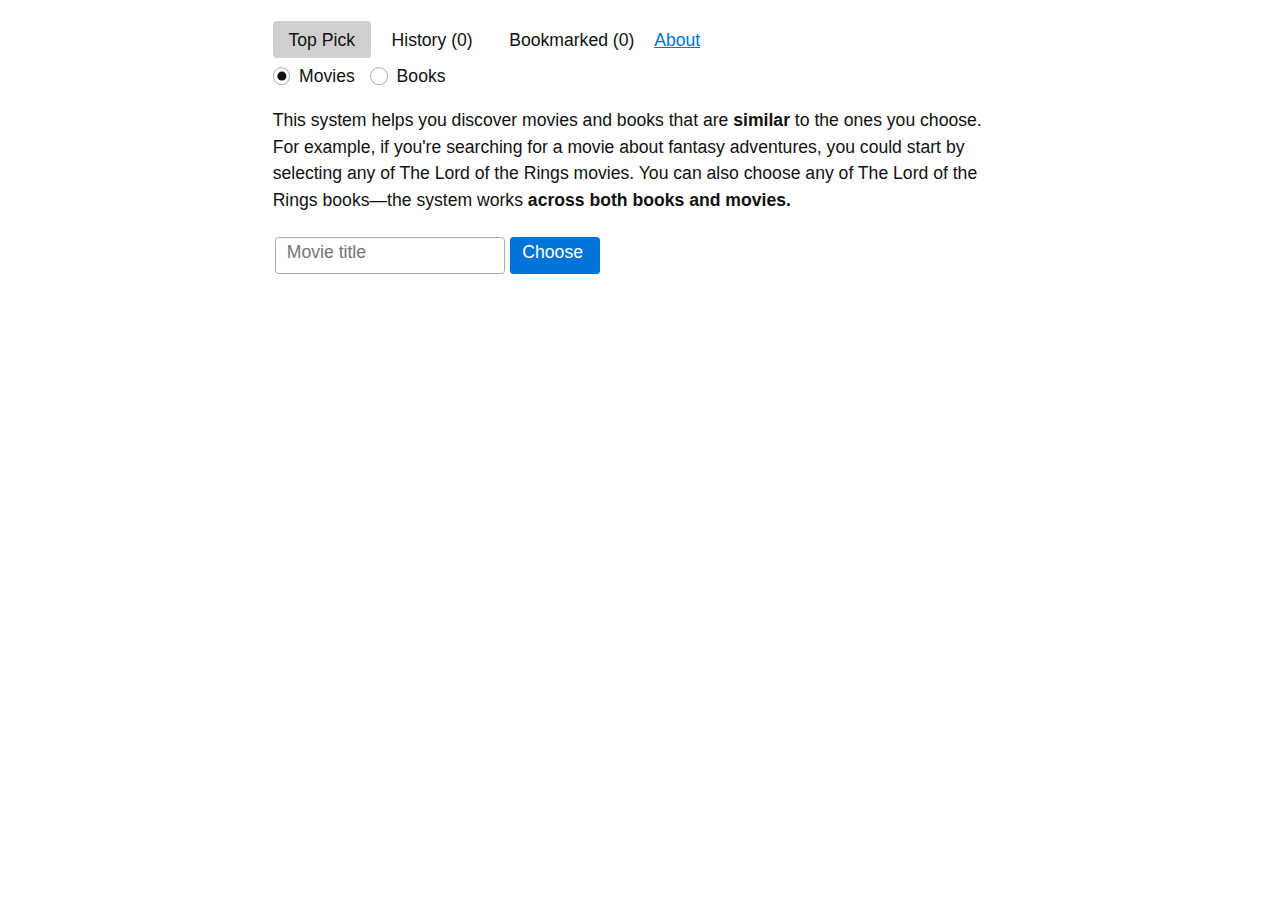
<file: client/index.html>
<!DOCTYPE html>
<html lang="en">
<head>
    <script src="jquery-3.7.1.min.js"></script>
    <script src="jquery-ui-1.14.0/jquery-ui.js"></script>

    <script type="text/javascript" src="movie_titles.js"></script>
    <script type="text/javascript" src="book_titles.js"></script>
    <script type="text/javascript" src="server_address.js"></script>

    <script type="text/javascript" src="Util.js"></script>
    <script type="text/javascript" src="Item.js"></script>

    <link rel="stylesheet" href="jquery-ui-1.14.0/jquery-ui.css" />

    <link href="picnic/picnic.css" rel="stylesheet">
    <link rel="stylesheet" href="pure/pure.css">
    <link rel="stylesheet" href="pure/layout.css">
    <link rel="stylesheet" href="styles.css">

    <meta charset="UTF-8">
    <title>BookCine</title>
<script>

// states
const INIT_STATE = "init";
const RECOMMENDATION_STATE = "recommendation";
const HISTORY_STATE = "history";
const SAVED_STATE = "saved";
const LOADING_STATE = "loading";

// constants
const BOOK_DOMAIN = "books";
const MOVIE_DOMAIN = "movies";
const POSITIVE_WEIGHT = 1;
const NEGATIVE_WEIGHT = -0.7;
const MAX_DESCRIPTION_LENGTH = 200;
const MIN_AUTOCOMPLETE_LEN = 4;

// variables
var currentState = INIT_STATE;
var domain = MOVIE_DOMAIN;
var item = null;
var profileTopics = null;
var ratings = {"movies":[], "books":[]};
var savedItems = {"movies":[], "books":[]};
var userVectorChanged = false;

function areRatingsEmpty() {
    return ratings["movies"].length === 0 && ratings["books"].length === 0;
}

function updateDomain(val) {
    domain = val;
    updateSearchField();
    if (item != null) {
        if (areRatingsEmpty()) {
            updateState(INIT_STATE);
        } else {
            nextItem();
        }
    }
}

function updateSearchField(val) {
    if (domain == BOOK_DOMAIN) {
        $("#movieTitles").hide();
        $("#bookTitles").show();
        return;
    }
    $("#movieTitles").show();
    $("#bookTitles").hide();
}

$( function() {
    updateSearchField();

    var movieTitlesArray = Util.retrieveArray(MOVIE_TITLES)
    var bookTitlesArray = Util.retrieveArray(BOOK_TITLES)

    $("#movieTitles").autocomplete({
        minLength: MIN_AUTOCOMPLETE_LEN,
      source: movieTitlesArray
    });

    $("#bookTitles").autocomplete({
      minLength: MIN_AUTOCOMPLETE_LEN,
      source: bookTitlesArray
    });
} );

function pressedKey(event) {
    var key = event.which;
    if (key == 13) {
        chooseItem();
    }
}

function chooseItem() {
    let id = -1;
    if (domain == BOOK_DOMAIN) {
        let title = $("#bookTitles").val();
        id = Util.getItemIdByTitle(title, BOOK_TITLES);
        $("#bookTitles").val("");
    } else {
        let title = $("#movieTitles").val();
        id = Util.getItemIdByTitle(title, MOVIE_TITLES);
        $("#movieTitles").val("");
    }
    if (id === -1) {
        alert("Sorry, we do not have this movie or book.")
    } else {
        updateItemById(id, domain);
    }
}

function addRating(item, rating) {
    //removing item if it is already rated
    ratings[domain] = ratings[domain].filter(item1 => item1[0].id !== item.id);
    //adding rating
    ratings[domain].push([item, rating]);
}

function reset() {
    item = null;
    profileTopics = null;
    ratings = {"movies":[], "books":[]};
    //savedItems = {"movies":[], "books":[]};
    userVectorChanged = false;
    updateItemInfo();
    updateState(INIT_STATE);
}

function lessLikeThis() {
    //ratings[domain].push([item.id, NEGATIVE_WEIGHT]);
    addRating(item, NEGATIVE_WEIGHT)
    nextItem();
    updateListButtons();
}

function moreLikeThis() {
    //ratings[domain].push([item.id, POSITIVE_WEIGHT]);
    addRating(item, POSITIVE_WEIGHT)
    nextItem();
    updateListButtons();
}

function saveItem() {
    //removing item if it is already saved
    savedItems[domain] = savedItems[domain].filter(item1 => item1.id !== item.id);
    //adding item
    savedItems[domain].push(item);
    updateListButtons();
}

function updateTitle() {
    if (item === null) {
        $('#title').text("");
    } else {
        $('#title').text(item.title);
    }
}

function updateLinks() {
    $('#links').empty();
    if (item === null) {
        return;
    }
    if (domain === MOVIE_DOMAIN) {
        $('#links').append("<a href=\"" + item.imdbUrl + "\" class='link' target=\"_blank\">IMDb</a>, ");
        $('#links').append("<a href=\"" + item.tmdbUrl + "\" class='link' target=\"_blank\">TMDB</a>, ");
        $('#links').append("<a href=\"" + item.movielensUrl + "\" class='link' target=\"_blank\">MovieLens</a>");
    } else {
        $('#links').append("<a href=\"" + item.goodreadsUrl + "\" class='link' target=\"_blank\">Goodreads</a>");
    }
}

function updateItemTopics() {
    $('#item_topics').empty();
    if (item === null) {
        return;
    }
    if (domain === MOVIE_DOMAIN) {
        $('#item_topics').append("<b>Movie key topics: </b>");
    } else {
        $('#item_topics').append("<b>Book key topics: </b>");
    }
    $('#item_topics').append("<i>" + Util.arrayToString(item.topics) + "</i>");
}

function updateProfileTopics() {
    if (profileTopics == null) {
        $('#profile_topics').text("");
        $("#profile_topcs_description").hide();
    } else {
        $("#profile_topcs_description").show();
        $('#profile_topics').text(Util.arrayToString(profileTopics));
    }
}

function getMetaInfo(currentDomain, item) {
    if (item === null) {
        return "";
    }
    if (currentDomain == BOOK_DOMAIN) {
        return "by " + Util.arrayToString(item.authors);
    } else {
        return item.year + ", " + item.runtime + " minutes";
    }
}

function updateMetaInfo() {
    $("#meta_info").text(getMetaInfo(domain, item));
}

function getDescription(item) {
    if (item === null || item.description === null) {
        return "";
    }
    var text = item.description;
    if (text.length <= MAX_DESCRIPTION_LENGTH) {
        return text;
        return;
    }
    let truncated = text.slice(0, MAX_DESCRIPTION_LENGTH);
    let lastSpace = truncated.lastIndexOf(' ');
    if (lastSpace !== -1) {
        truncated = truncated.slice(0, lastSpace);
    }

    return truncated + '...';
}

function updateDescription() {
    $('#description').empty();
    let descriptionElement = $("<span>" + getDescription(item) + "</span>")
    if (item !== null && item.description !== null && item.description.length > MAX_DESCRIPTION_LENGTH) {
        let showMoreLink = $(" <a class='link'>Show more </a>");
        descriptionElement.append(showMoreLink);
        showMoreLink.click(function(){
            descriptionElement.empty();
            descriptionElement.text(item.description);
        });
    }
    $('#description').append(descriptionElement);
}

function updateCover() {
    $('#cover').empty();
    if (item !== null) {
        $('#cover').append("<img src=\""+item.cover+"\" width=\"150px\" />");
    }
}

function updateListButtons() {
    var activityCount = ratings["movies"].length;
    activityCount += ratings["books"].length;
    $('#historyButton').text("History (" + activityCount + ")");

    var savedCount = savedItems["movies"].length;
    savedCount += savedItems["books"].length;
    $('#savedButton').text("Bookmarked (" + savedCount + ")");
}

function updateItemInfo() {
    updateTitle();
    updateCover();
    updateDescription();
    updateMetaInfo()

    updateItemTopics();
    updateLinks();
    updateProfileTopics();
}

function getRatingsForAPI(){
    output = {"movies" : ratings["movies"].map(entry => [entry[0].id, entry[1]]),
        "books" : ratings["books"].map(entry => [entry[0].id, entry[1]])}
    return output;
}

function nextItem() {
    updateState(LOADING_STATE);
    let address = "";
    if (domain == MOVIE_DOMAIN) {
        address = SERVER_ADDRESS + "/movie_recs";
    }else{
        address = SERVER_ADDRESS + "/book_recs";
    }

    const dataToPass = JSON.stringify(getRatingsForAPI());

    const successFunction = function (resp) {
        data = jQuery.parseJSON(jQuery.parseJSON(resp))

        item = new Item(domain, data['item'], data['item_topics']);
        profileTopics = Util.retrieveArray(data['profile_topics']["tag"]);
        profileTopics.sort();

        updateItemInfo();
        if (currentState === LOADING_STATE){ // in case the user has already switched to another state, such as HISTORY_STATE
            updateState(RECOMMENDATION_STATE);
        }
    }

    Util.sendRequest(address, dataToPass, successFunction);
}

function setDomain(newDomain) {
    if (newDomain === MOVIE_DOMAIN) {
        $('#movies_radio').prop('checked',true);
    } else {
        $('#books_radio').prop('checked',true);
    }
    domain = newDomain;
    updateSearchField();
}

function updateItemById(id, currentDomain) {
    updateState(LOADING_STATE);
    let address = "";
    if (currentDomain == MOVIE_DOMAIN) {
        address = SERVER_ADDRESS + "/movie";
    }else{
        address = SERVER_ADDRESS + "/book";
    }

    const dataToPass = JSON.stringify(id);

    const successFunction = function (resp) {
        data = jQuery.parseJSON(jQuery.parseJSON(resp))

        item = new Item(domain, data['item'], data['item_topics']);

        updateItemInfo();
        if (currentState === LOADING_STATE){ // in case the user has already switched to another state, such as HISTORY_STATE
            updateState(RECOMMENDATION_STATE);
        }
    }

    Util.sendRequest(address, dataToPass, successFunction);
}

$(document).ready(function () {
    //nextItem();
    updateState(INIT_STATE);
    //updateState(LOADING_STATE);
});

function makeListItem(item, rating, type, itemDomain) {
    let itemToDisplay = $('<div class="item_list_container"></div>');
    itemToDisplay.append('<div width="80px"><img src="' + item.cover + '" width="80px"></div>');
    let metaInfo = $('<div class="item_list_info_container"></div>');
    let title = $('<div><span class="movie_title">'+ item.title +'</span><span class="meta_info"> ('+getMetaInfo(itemDomain, item)+')</span></div>');
    metaInfo.append(title);
    metaInfo.append('<span><b>Movie key topics:</b> <i><span>' + Util.arrayToString(item.topics) + '</span></i></span><br>');
    metaInfo.append('<span>' + getDescription(item) + '</span><br>');
    itemToDisplay.append(metaInfo);
    var selectButton = $("<button class='select_button'>Select</button>");
    selectButton.click(function(){
        setDomain(itemDomain);
        updateItemById(item.id, itemDomain);
    });
    metaInfo.append(selectButton);
    if (type === "history") {
        var removeButton = $("<button class=\"error\">Remove</button><br>");
        removeButton.click(function(){
            if (itemDomain === MOVIE_DOMAIN) {
                ratings[MOVIE_DOMAIN] = ratings[MOVIE_DOMAIN].filter(item1 => item1[0].id !== item.id);
            } else {
                ratings[BOOK_DOMAIN] = ratings[BOOK_DOMAIN].filter(item1 => item1[0].id !== item.id);
            }
            userVectorChanged = true;
            seeHistory();
        });
        metaInfo.append(removeButton);

        if (rating > 0) {
            title.append('<span class="feedback_info_more"> [More like this]</span>');
        } else {
            title.append('<span class="feedback_info_less"> [Less like this]</span>');
        }
    } else {
        var removeButton = $("<button  class=\"error\">Remove</button><br>");
        removeButton.click(function(){
            if (itemDomain === MOVIE_DOMAIN) {
                savedItems[MOVIE_DOMAIN] = savedItems[MOVIE_DOMAIN].filter(item1 => item1.id !== item.id);
            } else {
                savedItems[BOOK_DOMAIN] = savedItems[BOOK_DOMAIN].filter(item1 => item1.id !== item.id);
            }
            seeSaved();
        });
        metaInfo.append(removeButton);
    }
    return itemToDisplay;
}

function seeHistory(){
    $("#movieHistory").empty();
    ratings["movies"].forEach((entry, index) => {
        $("#movieHistory").prepend(makeListItem(entry[0], entry[1], "history", MOVIE_DOMAIN));
    });

    $("#bookHistory").empty();
    ratings["books"].forEach((entry, index) => {
        $("#bookHistory").prepend(makeListItem(entry[0], entry[1], "history", BOOK_DOMAIN));
    });

    updateState(HISTORY_STATE);
}

function seeSaved(){
    $("#movieSaved").empty();
    savedItems["movies"].forEach((entry, index) => {
        $("#movieSaved").prepend(makeListItem(entry, null, "saved", MOVIE_DOMAIN));
    });

    $("#bookSaved").empty();
    savedItems["books"].forEach((entry, index) => {
        $("#bookSaved").prepend(makeListItem(entry, null, "saved", BOOK_DOMAIN));
    });

    updateState(SAVED_STATE);
}

function seeRecs(){
    if (userVectorChanged && !areRatingsEmpty()) {
      nextItem();
      userVectorChanged = false;
    } else {
        if (item === null) {
            updateState(INIT_STATE);
        } else {
            updateState(RECOMMENDATION_STATE);
        }
    }
}

function updateState(state) {
    currentState = state;
    switch(currentState) {
      case INIT_STATE:
        $('#init_panel').show();
        $('#recommendation').hide();
        $('#history').hide();
        $('#saved').hide();
        $('#search_panel').show();
        $('#upper_panel').show();
        $('#empty_saved_message').hide();
        $('#empty_history_message').hide();
        $('#movie_book_switch').show();
        $('#see_recs').hide();
        $('#loading').hide();
        $('#search_panel').show();
        break;
      case LOADING_STATE:
        $('#loading').show();
      break;
      case RECOMMENDATION_STATE:
        $('#init_panel').hide();
        $('#recommendation').show();
        $('#history').hide();
        $('#saved').hide();
        $('#search_panel').show();
        $('#upper_panel').show();
        $('#empty_saved_message').hide();
        $('#empty_history_message').hide();
        $('#movie_book_switch').show();
        $('#see_recs').hide();
        $('#loading').hide();
        $('#search_panel').show();
        $('#recs_tab').prop('checked',true);
        break;
      case HISTORY_STATE:
        $('#init_panel').hide();
        $('#recommendation').hide();
        $('#history').show();
        $('#saved').hide();
        $('#search_panel').hide();
        $('#upper_panel').show();
        $('#empty_saved_message').hide();
        if (areRatingsEmpty()) {
            $('#empty_history_message').show();
        } else {
            $('#empty_history_message').hide();
        }
        $('#movie_book_switch').hide();
        $('#see_recs').show();
        $('#loading').hide();
        $('#search_panel').hide();
        $('#history_tab').prop('checked',true);
        break;
      case SAVED_STATE:
        $('#init_panel').hide();
        $('#recommendation').hide();
        $('#history').hide();
        $('#saved').show();
        $('#search_panel').hide();
        $('#upper_panel').show();
        $('#empty_history_message').hide();
        if (savedItems["movies"].length === 0 && savedItems["books"].length === 0) {
            $('#empty_saved_message').show();
        } else {
            $('#empty_saved_message').hide();
        }
        $('#movie_book_switch').hide();
        $('#see_recs').show();
        $('#loading').hide();
        $('#search_panel').hide();
        $('#save_tab').prop('checked',true);
        break;
      default:
        console.log("def");
    }

    updateListButtons();
}

</script>
</head>
<body>

<div id="loading" class="loading" width="100%">
    <span>Loading...</span>
</div>

<div class="pure-g">
    <div class="with_blue_borders pure-u-1-24 pure-u-sm-1-24 pure-u-md-3-24 pure-u-lg-5-24"></div>

    <div class="with_red_borders with_margins_paddings pure-u-22-24 pure-u-sm-22-24 pure-u-md-18-24 pure-u-lg-14-24">

<div id="upper_panel">
    <input id='recs_tab' type='radio' name='tabgroupB' onclick="seeRecs()" id="see_recs" checked />
    <label class="pseudo button toggle" for="recs_tab">Top Pick</label>
    <input id='history_tab' type='radio' name='tabgroupB' onclick="seeHistory()">
    <label class="pseudo button toggle" for="history_tab" id="historyButton">History (0)</label>
    <input id='save_tab' type='radio' name='tabgroupB' onclick="seeSaved()">
    <label class="pseudo button toggle" for="save_tab" id="savedButton">Bookmarked (0)</label>
    <a href="https://github.com/Bionic1251/book_cine" class='link' target="_blank">About</a>

    <p id="empty_history_message">You do not have a history of interactions with movies or books in this system yet.</p>
    <p id="empty_saved_message">You have not bookmarked any movies or books in this system.</p>
</div>

<div id="movie_book_switch">
    <input type="radio" id="movies_radio" name="domain" value="movies" onchange="updateDomain('movies')" checked>
    <label for="movies_radio" class="checkable">Movies</label>
    <input type="radio" id="books_radio" name="domain" value="books" onchange="updateDomain('books')">
    <label for="books_radio" class="checkable">Books</label>
</div>

<div id="init_panel">
    <p>
  This system helps you discover movies and books that are <strong>similar</strong> to the ones you choose.
  For example, if you're searching for a movie about fantasy adventures, you could start by selecting any of The Lord of the Rings movies. You can also choose any of The Lord of the Rings books—the system works
        <strong>across both books and movies.</strong>
</p>

</div>
        
<div id="search_panel">
    <fieldset class="flex two">
      <input placeholder="Movie title" id="movieTitles" class="input_with_size" onkeypress="pressedKey(event)">
        <input placeholder="Book title" id="bookTitles" class="input_with_size" onkeypress="pressedKey(event)">
      <button class="button_with_size" onclick="chooseItem()">Choose</button>
    </fieldset>
</div>

<div id="recommendation">
    <span id="profile_topcs_description"><b>Your key topics:</b> <i><span id="profile_topics"></span></i></span> <a class="button error restart_button" onclick="reset()">Start again</a><br>
    <div class="with_green_borders info_container">
        <span class="movie_title" id="title"></span><br>
        <span id="meta_info" class="meta_info"></span>
        <br>
        <div id="cover"></div>
    </div>

    <span id="item_topics"></span><br>
    <span><b>Links: </b><span id="links"></span></span><br>
    <div class="description">
        <span><b>Description: </b></span><div id="description"></div><br>
    </div>

    <div class="with_green_borders info_container">
        <button class="warning" onclick="lessLikeThis()">Less like this</button>
        <button onclick="saveItem()">Bookmark</button>
        <button class='success' onclick="moreLikeThis()">More like this</button>
    </div>
</div>

<div id="history">
    <span class="item_type">Movies</span>
    <div id="movieHistory"></div>
    <span class="item_type">Books</span>
    <div id="bookHistory"></div>
</div>

<div id="saved">
    <span class="item_type">Movies</span>
    <div id="movieSaved"></div>
    <span class="item_type">Books</span>
    <div id="bookSaved"></div>
</div>

</div>
</div>
</body>
</html>
</file>
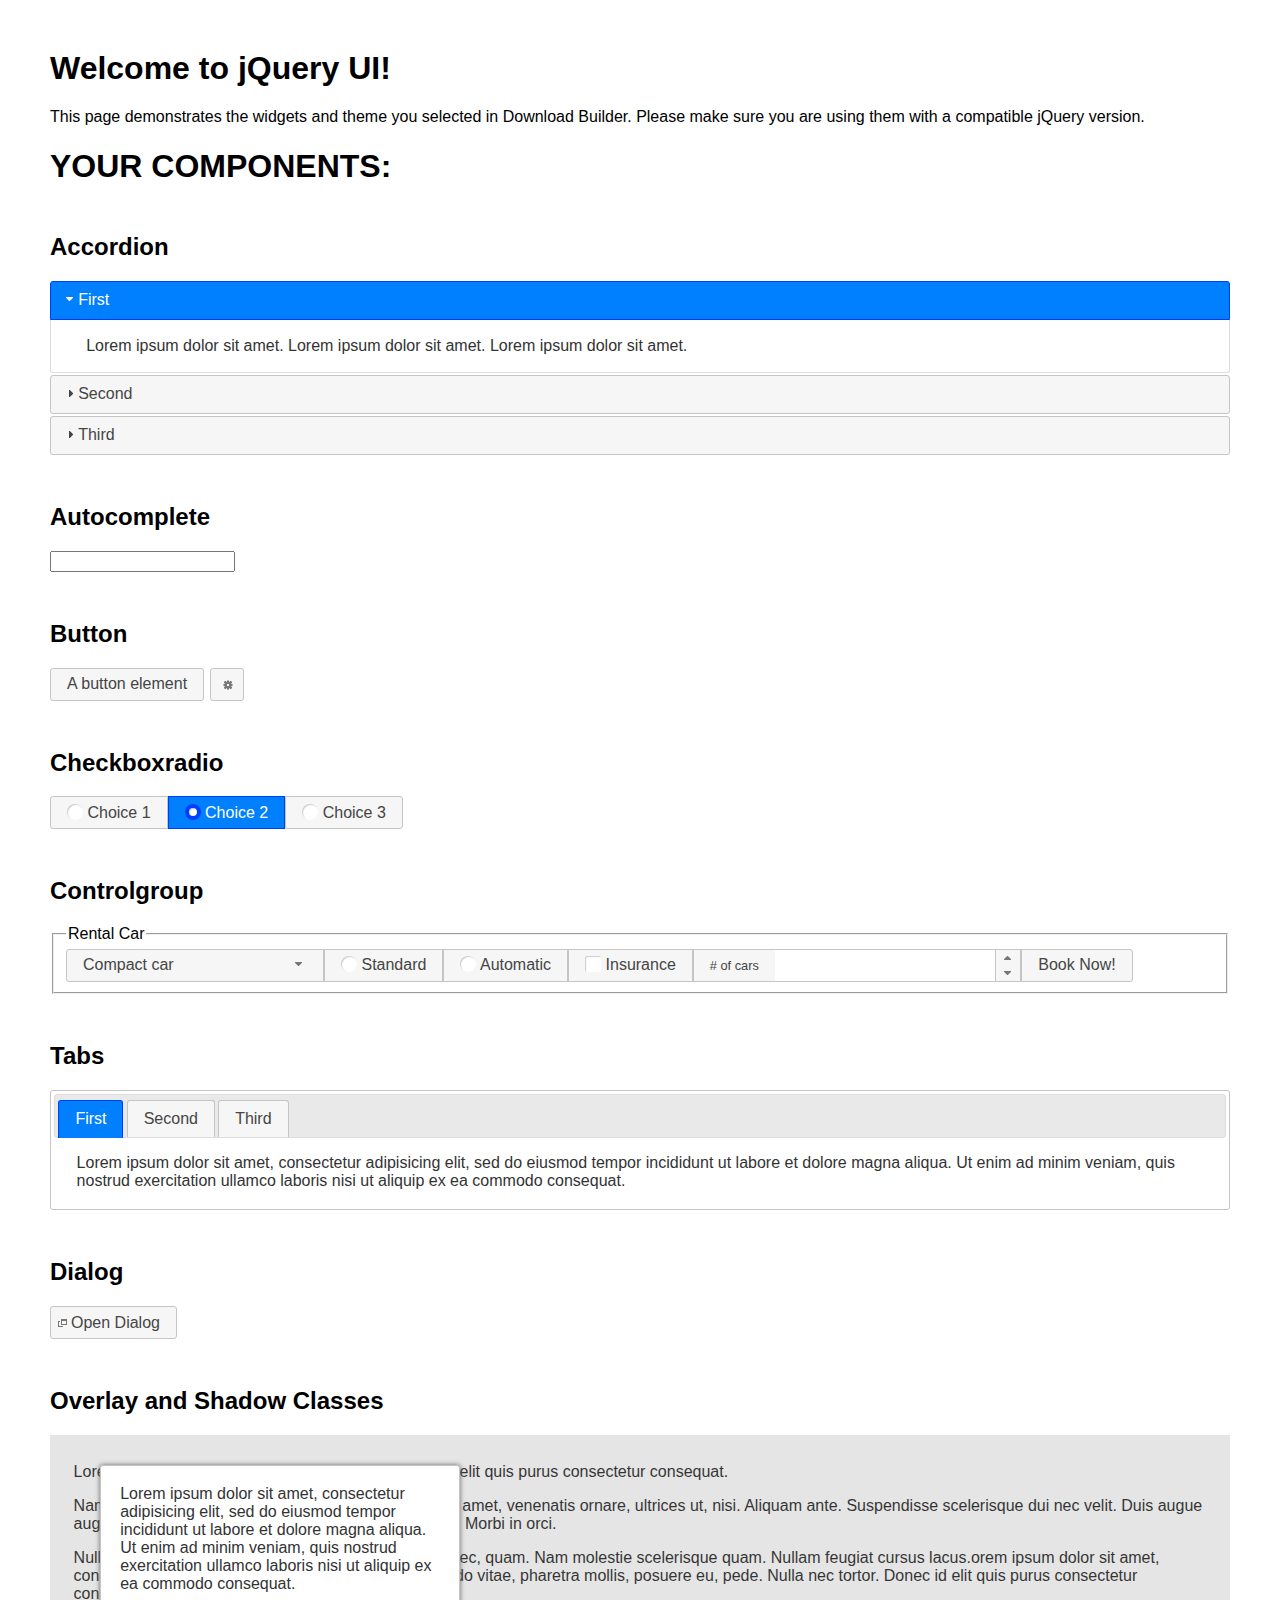
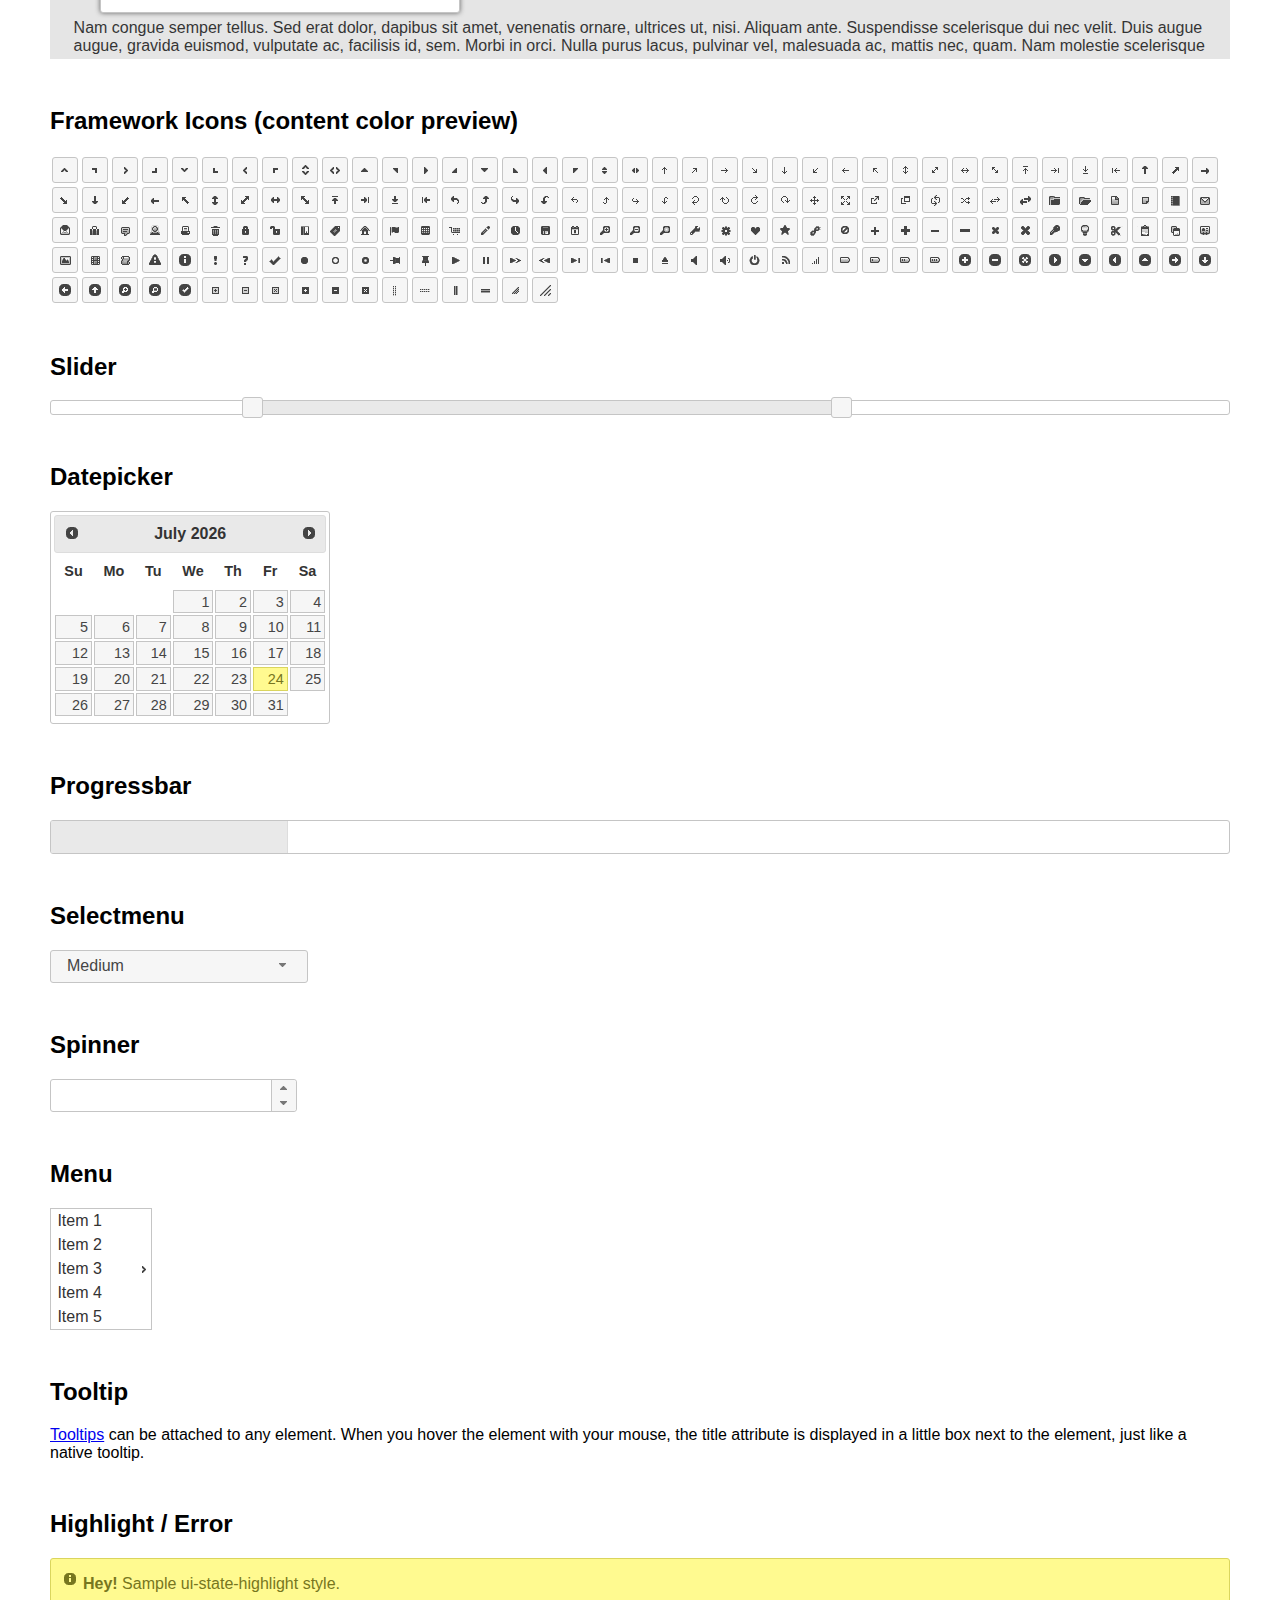
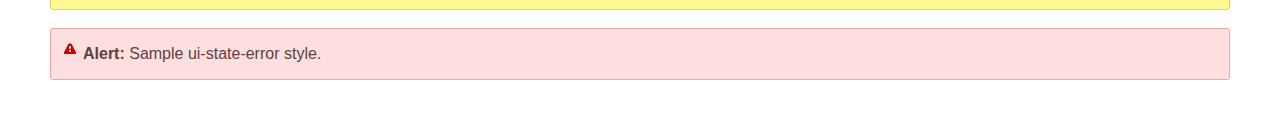
<file: client/jquery-ui-1.14.0/index.html>
<!doctype html>
<html lang="us">
<head>
	<meta charset="utf-8">
	<title>jQuery UI Example Page</title>
	<link href="jquery-ui.css" rel="stylesheet">
	<style>
	body{
		font-family: "Trebuchet MS", sans-serif;
		margin: 50px;
	}
	.demoHeaders {
		margin-top: 2em;
	}
	#dialog-link {
		padding: .4em 1em .4em 20px;
		text-decoration: none;
		position: relative;
	}
	#dialog-link span.ui-icon {
		margin: 0 5px 0 0;
		position: absolute;
		left: .2em;
		top: 50%;
		margin-top: -8px;
	}
	#icons {
		margin: 0;
		padding: 0;
	}
	#icons li {
		margin: 2px;
		position: relative;
		padding: 4px 0;
		cursor: pointer;
		float: left;
		list-style: none;
	}
	#icons span.ui-icon {
		float: left;
		margin: 0 4px;
	}
	.fakewindowcontain .ui-widget-overlay {
		position: absolute;
	}
	select {
		width: 200px;
	}
	</style>
</head>
<body>

<h1>Welcome to jQuery UI!</h1>

<div class="ui-widget">
	<p>This page demonstrates the widgets and theme you selected in Download Builder. Please make sure you are using them with a compatible jQuery version.</p>
</div>

<h1>YOUR COMPONENTS:</h1>

<!-- Accordion -->
<h2 class="demoHeaders">Accordion</h2>
<div id="accordion">
	<h3>First</h3>
	<div>Lorem ipsum dolor sit amet. Lorem ipsum dolor sit amet. Lorem ipsum dolor sit amet.</div>
	<h3>Second</h3>
	<div>Phasellus mattis tincidunt nibh.</div>
	<h3>Third</h3>
	<div>Nam dui erat, auctor a, dignissim quis.</div>
</div>

<!-- Autocomplete -->
<h2 class="demoHeaders">Autocomplete</h2>
<div>
	<input id="autocomplete" title="type &quot;a&quot;">
</div>

<!-- Button -->
<h2 class="demoHeaders">Button</h2>
<button id="button">A button element</button>
<button id="button-icon">An icon-only button</button>

<!-- Checkboxradio -->
<h2 class="demoHeaders">Checkboxradio</h2>
<form style="margin-top: 1em;">
	<div id="radioset">
		<input type="radio" id="radio1" name="radio"><label for="radio1">Choice 1</label>
		<input type="radio" id="radio2" name="radio" checked="checked"><label for="radio2">Choice 2</label>
		<input type="radio" id="radio3" name="radio"><label for="radio3">Choice 3</label>
	</div>
</form>

<!-- Controlgroup -->
<h2 class="demoHeaders">Controlgroup</h2>
<fieldset>
	<legend>Rental Car</legend>
	<div id="controlgroup">
		<select id="car-type">
			<option>Compact car</option>
			<option>Midsize car</option>
			<option>Full size car</option>
			<option>SUV</option>
			<option>Luxury</option>
			<option>Truck</option>
			<option>Van</option>
		</select>
		<label for="transmission-standard">Standard</label>
		<input type="radio" name="transmission" id="transmission-standard">
		<label for="transmission-automatic">Automatic</label>
		<input type="radio" name="transmission" id="transmission-automatic">
		<label for="insurance">Insurance</label>
		<input type="checkbox" name="insurance" id="insurance">
		<label for="horizontal-spinner" class="ui-controlgroup-label"># of cars</label>
		<input id="horizontal-spinner" class="ui-spinner-input">
		<button>Book Now!</button>
	</div>
</fieldset>

<!-- Tabs -->
<h2 class="demoHeaders">Tabs</h2>
<div id="tabs">
	<ul>
		<li><a href="#tabs-1">First</a></li>
		<li><a href="#tabs-2">Second</a></li>
		<li><a href="#tabs-3">Third</a></li>
	</ul>
	<div id="tabs-1">Lorem ipsum dolor sit amet, consectetur adipisicing elit, sed do eiusmod tempor incididunt ut labore et dolore magna aliqua. Ut enim ad minim veniam, quis nostrud exercitation ullamco laboris nisi ut aliquip ex ea commodo consequat.</div>
	<div id="tabs-2">Phasellus mattis tincidunt nibh. Cras orci urna, blandit id, pretium vel, aliquet ornare, felis. Maecenas scelerisque sem non nisl. Fusce sed lorem in enim dictum bibendum.</div>
	<div id="tabs-3">Nam dui erat, auctor a, dignissim quis, sollicitudin eu, felis. Pellentesque nisi urna, interdum eget, sagittis et, consequat vestibulum, lacus. Mauris porttitor ullamcorper augue.</div>
</div>

<h2 class="demoHeaders">Dialog</h2>
<p>
	<button id="dialog-link" class="ui-button ui-corner-all ui-widget">
		<span class="ui-icon ui-icon-newwin"></span>Open Dialog
	</button>
</p>

<h2 class="demoHeaders">Overlay and Shadow Classes</h2>
<div style="position: relative; width: 96%; height: 200px; padding:1% 2%; overflow:hidden;" class="fakewindowcontain">
	<p>Lorem ipsum dolor sit amet,  Nulla nec tortor. Donec id elit quis purus consectetur consequat. </p><p>Nam congue semper tellus. Sed erat dolor, dapibus sit amet, venenatis ornare, ultrices ut, nisi. Aliquam ante. Suspendisse scelerisque dui nec velit. Duis augue augue, gravida euismod, vulputate ac, facilisis id, sem. Morbi in orci. </p><p>Nulla purus lacus, pulvinar vel, malesuada ac, mattis nec, quam. Nam molestie scelerisque quam. Nullam feugiat cursus lacus.orem ipsum dolor sit amet, consectetur adipiscing elit. Donec libero risus, commodo vitae, pharetra mollis, posuere eu, pede. Nulla nec tortor. Donec id elit quis purus consectetur consequat. </p><p>Nam congue semper tellus. Sed erat dolor, dapibus sit amet, venenatis ornare, ultrices ut, nisi. Aliquam ante. Suspendisse scelerisque dui nec velit. Duis augue augue, gravida euismod, vulputate ac, facilisis id, sem. Morbi in orci. Nulla purus lacus, pulvinar vel, malesuada ac, mattis nec, quam. Nam molestie scelerisque quam. </p><p>Nullam feugiat cursus lacus.orem ipsum dolor sit amet, consectetur adipiscing elit. Donec libero risus, commodo vitae, pharetra mollis, posuere eu, pede. Nulla nec tortor. Donec id elit quis purus consectetur consequat. Nam congue semper tellus. Sed erat dolor, dapibus sit amet, venenatis ornare, ultrices ut, nisi. Aliquam ante. </p><p>Suspendisse scelerisque dui nec velit. Duis augue augue, gravida euismod, vulputate ac, facilisis id, sem. Morbi in orci. Nulla purus lacus, pulvinar vel, malesuada ac, mattis nec, quam. Nam molestie scelerisque quam. Nullam feugiat cursus lacus.orem ipsum dolor sit amet, consectetur adipiscing elit. Donec libero risus, commodo vitae, pharetra mollis, posuere eu, pede. Nulla nec tortor. Donec id elit quis purus consectetur consequat. Nam congue semper tellus. Sed erat dolor, dapibus sit amet, venenatis ornare, ultrices ut, nisi. </p>

	<!-- ui-dialog -->
	<div class="ui-widget-overlay ui-front"></div>
	<div style="position: absolute; width: 320px; left: 50px; top: 30px; padding: 1.2em" class="ui-widget ui-front ui-widget-content ui-corner-all ui-widget-shadow">
		Lorem ipsum dolor sit amet, consectetur adipisicing elit, sed do eiusmod tempor incididunt ut labore et dolore magna aliqua. Ut enim ad minim veniam, quis nostrud exercitation ullamco laboris nisi ut aliquip ex ea commodo consequat.
	</div>

</div>

<!-- ui-dialog -->
<div id="dialog" title="Dialog Title">
	<p>Lorem ipsum dolor sit amet, consectetur adipisicing elit, sed do eiusmod tempor incididunt ut labore et dolore magna aliqua. Ut enim ad minim veniam, quis nostrud exercitation ullamco laboris nisi ut aliquip ex ea commodo consequat.</p>
</div>


<h2 class="demoHeaders">Framework Icons (content color preview)</h2>
<ul id="icons" class="ui-widget ui-helper-clearfix">
	<li class="ui-state-default ui-corner-all" title=".ui-icon-caret-1-n"><span class="ui-icon ui-icon-caret-1-n"></span></li>
	<li class="ui-state-default ui-corner-all" title=".ui-icon-caret-1-ne"><span class="ui-icon ui-icon-caret-1-ne"></span></li>
	<li class="ui-state-default ui-corner-all" title=".ui-icon-caret-1-e"><span class="ui-icon ui-icon-caret-1-e"></span></li>
	<li class="ui-state-default ui-corner-all" title=".ui-icon-caret-1-se"><span class="ui-icon ui-icon-caret-1-se"></span></li>
	<li class="ui-state-default ui-corner-all" title=".ui-icon-caret-1-s"><span class="ui-icon ui-icon-caret-1-s"></span></li>
	<li class="ui-state-default ui-corner-all" title=".ui-icon-caret-1-sw"><span class="ui-icon ui-icon-caret-1-sw"></span></li>
	<li class="ui-state-default ui-corner-all" title=".ui-icon-caret-1-w"><span class="ui-icon ui-icon-caret-1-w"></span></li>
	<li class="ui-state-default ui-corner-all" title=".ui-icon-caret-1-nw"><span class="ui-icon ui-icon-caret-1-nw"></span></li>
	<li class="ui-state-default ui-corner-all" title=".ui-icon-caret-2-n-s"><span class="ui-icon ui-icon-caret-2-n-s"></span></li>
	<li class="ui-state-default ui-corner-all" title=".ui-icon-caret-2-e-w"><span class="ui-icon ui-icon-caret-2-e-w"></span></li>
	<li class="ui-state-default ui-corner-all" title=".ui-icon-triangle-1-n"><span class="ui-icon ui-icon-triangle-1-n"></span></li>
	<li class="ui-state-default ui-corner-all" title=".ui-icon-triangle-1-ne"><span class="ui-icon ui-icon-triangle-1-ne"></span></li>
	<li class="ui-state-default ui-corner-all" title=".ui-icon-triangle-1-e"><span class="ui-icon ui-icon-triangle-1-e"></span></li>
	<li class="ui-state-default ui-corner-all" title=".ui-icon-triangle-1-se"><span class="ui-icon ui-icon-triangle-1-se"></span></li>
	<li class="ui-state-default ui-corner-all" title=".ui-icon-triangle-1-s"><span class="ui-icon ui-icon-triangle-1-s"></span></li>
	<li class="ui-state-default ui-corner-all" title=".ui-icon-triangle-1-sw"><span class="ui-icon ui-icon-triangle-1-sw"></span></li>
	<li class="ui-state-default ui-corner-all" title=".ui-icon-triangle-1-w"><span class="ui-icon ui-icon-triangle-1-w"></span></li>
	<li class="ui-state-default ui-corner-all" title=".ui-icon-triangle-1-nw"><span class="ui-icon ui-icon-triangle-1-nw"></span></li>
	<li class="ui-state-default ui-corner-all" title=".ui-icon-triangle-2-n-s"><span class="ui-icon ui-icon-triangle-2-n-s"></span></li>
	<li class="ui-state-default ui-corner-all" title=".ui-icon-triangle-2-e-w"><span class="ui-icon ui-icon-triangle-2-e-w"></span></li>
	<li class="ui-state-default ui-corner-all" title=".ui-icon-arrow-1-n"><span class="ui-icon ui-icon-arrow-1-n"></span></li>
	<li class="ui-state-default ui-corner-all" title=".ui-icon-arrow-1-ne"><span class="ui-icon ui-icon-arrow-1-ne"></span></li>
	<li class="ui-state-default ui-corner-all" title=".ui-icon-arrow-1-e"><span class="ui-icon ui-icon-arrow-1-e"></span></li>
	<li class="ui-state-default ui-corner-all" title=".ui-icon-arrow-1-se"><span class="ui-icon ui-icon-arrow-1-se"></span></li>
	<li class="ui-state-default ui-corner-all" title=".ui-icon-arrow-1-s"><span class="ui-icon ui-icon-arrow-1-s"></span></li>
	<li class="ui-state-default ui-corner-all" title=".ui-icon-arrow-1-sw"><span class="ui-icon ui-icon-arrow-1-sw"></span></li>
	<li class="ui-state-default ui-corner-all" title=".ui-icon-arrow-1-w"><span class="ui-icon ui-icon-arrow-1-w"></span></li>
	<li class="ui-state-default ui-corner-all" title=".ui-icon-arrow-1-nw"><span class="ui-icon ui-icon-arrow-1-nw"></span></li>
	<li class="ui-state-default ui-corner-all" title=".ui-icon-arrow-2-n-s"><span class="ui-icon ui-icon-arrow-2-n-s"></span></li>
	<li class="ui-state-default ui-corner-all" title=".ui-icon-arrow-2-ne-sw"><span class="ui-icon ui-icon-arrow-2-ne-sw"></span></li>
	<li class="ui-state-default ui-corner-all" title=".ui-icon-arrow-2-e-w"><span class="ui-icon ui-icon-arrow-2-e-w"></span></li>
	<li class="ui-state-default ui-corner-all" title=".ui-icon-arrow-2-se-nw"><span class="ui-icon ui-icon-arrow-2-se-nw"></span></li>
	<li class="ui-state-default ui-corner-all" title=".ui-icon-arrowstop-1-n"><span class="ui-icon ui-icon-arrowstop-1-n"></span></li>
	<li class="ui-state-default ui-corner-all" title=".ui-icon-arrowstop-1-e"><span class="ui-icon ui-icon-arrowstop-1-e"></span></li>
	<li class="ui-state-default ui-corner-all" title=".ui-icon-arrowstop-1-s"><span class="ui-icon ui-icon-arrowstop-1-s"></span></li>
	<li class="ui-state-default ui-corner-all" title=".ui-icon-arrowstop-1-w"><span class="ui-icon ui-icon-arrowstop-1-w"></span></li>
	<li class="ui-state-default ui-corner-all" title=".ui-icon-arrowthick-1-n"><span class="ui-icon ui-icon-arrowthick-1-n"></span></li>
	<li class="ui-state-default ui-corner-all" title=".ui-icon-arrowthick-1-ne"><span class="ui-icon ui-icon-arrowthick-1-ne"></span></li>
	<li class="ui-state-default ui-corner-all" title=".ui-icon-arrowthick-1-e"><span class="ui-icon ui-icon-arrowthick-1-e"></span></li>
	<li class="ui-state-default ui-corner-all" title=".ui-icon-arrowthick-1-se"><span class="ui-icon ui-icon-arrowthick-1-se"></span></li>
	<li class="ui-state-default ui-corner-all" title=".ui-icon-arrowthick-1-s"><span class="ui-icon ui-icon-arrowthick-1-s"></span></li>
	<li class="ui-state-default ui-corner-all" title=".ui-icon-arrowthick-1-sw"><span class="ui-icon ui-icon-arrowthick-1-sw"></span></li>
	<li class="ui-state-default ui-corner-all" title=".ui-icon-arrowthick-1-w"><span class="ui-icon ui-icon-arrowthick-1-w"></span></li>
	<li class="ui-state-default ui-corner-all" title=".ui-icon-arrowthick-1-nw"><span class="ui-icon ui-icon-arrowthick-1-nw"></span></li>
	<li class="ui-state-default ui-corner-all" title=".ui-icon-arrowthick-2-n-s"><span class="ui-icon ui-icon-arrowthick-2-n-s"></span></li>
	<li class="ui-state-default ui-corner-all" title=".ui-icon-arrowthick-2-ne-sw"><span class="ui-icon ui-icon-arrowthick-2-ne-sw"></span></li>
	<li class="ui-state-default ui-corner-all" title=".ui-icon-arrowthick-2-e-w"><span class="ui-icon ui-icon-arrowthick-2-e-w"></span></li>
	<li class="ui-state-default ui-corner-all" title=".ui-icon-arrowthick-2-se-nw"><span class="ui-icon ui-icon-arrowthick-2-se-nw"></span></li>
	<li class="ui-state-default ui-corner-all" title=".ui-icon-arrowthickstop-1-n"><span class="ui-icon ui-icon-arrowthickstop-1-n"></span></li>
	<li class="ui-state-default ui-corner-all" title=".ui-icon-arrowthickstop-1-e"><span class="ui-icon ui-icon-arrowthickstop-1-e"></span></li>
	<li class="ui-state-default ui-corner-all" title=".ui-icon-arrowthickstop-1-s"><span class="ui-icon ui-icon-arrowthickstop-1-s"></span></li>
	<li class="ui-state-default ui-corner-all" title=".ui-icon-arrowthickstop-1-w"><span class="ui-icon ui-icon-arrowthickstop-1-w"></span></li>
	<li class="ui-state-default ui-corner-all" title=".ui-icon-arrowreturnthick-1-w"><span class="ui-icon ui-icon-arrowreturnthick-1-w"></span></li>
	<li class="ui-state-default ui-corner-all" title=".ui-icon-arrowreturnthick-1-n"><span class="ui-icon ui-icon-arrowreturnthick-1-n"></span></li>
	<li class="ui-state-default ui-corner-all" title=".ui-icon-arrowreturnthick-1-e"><span class="ui-icon ui-icon-arrowreturnthick-1-e"></span></li>
	<li class="ui-state-default ui-corner-all" title=".ui-icon-arrowreturnthick-1-s"><span class="ui-icon ui-icon-arrowreturnthick-1-s"></span></li>
	<li class="ui-state-default ui-corner-all" title=".ui-icon-arrowreturn-1-w"><span class="ui-icon ui-icon-arrowreturn-1-w"></span></li>
	<li class="ui-state-default ui-corner-all" title=".ui-icon-arrowreturn-1-n"><span class="ui-icon ui-icon-arrowreturn-1-n"></span></li>
	<li class="ui-state-default ui-corner-all" title=".ui-icon-arrowreturn-1-e"><span class="ui-icon ui-icon-arrowreturn-1-e"></span></li>
	<li class="ui-state-default ui-corner-all" title=".ui-icon-arrowreturn-1-s"><span class="ui-icon ui-icon-arrowreturn-1-s"></span></li>
	<li class="ui-state-default ui-corner-all" title=".ui-icon-arrowrefresh-1-w"><span class="ui-icon ui-icon-arrowrefresh-1-w"></span></li>
	<li class="ui-state-default ui-corner-all" title=".ui-icon-arrowrefresh-1-n"><span class="ui-icon ui-icon-arrowrefresh-1-n"></span></li>
	<li class="ui-state-default ui-corner-all" title=".ui-icon-arrowrefresh-1-e"><span class="ui-icon ui-icon-arrowrefresh-1-e"></span></li>
	<li class="ui-state-default ui-corner-all" title=".ui-icon-arrowrefresh-1-s"><span class="ui-icon ui-icon-arrowrefresh-1-s"></span></li>
	<li class="ui-state-default ui-corner-all" title=".ui-icon-arrow-4"><span class="ui-icon ui-icon-arrow-4"></span></li>
	<li class="ui-state-default ui-corner-all" title=".ui-icon-arrow-4-diag"><span class="ui-icon ui-icon-arrow-4-diag"></span></li>
	<li class="ui-state-default ui-corner-all" title=".ui-icon-extlink"><span class="ui-icon ui-icon-extlink"></span></li>
	<li class="ui-state-default ui-corner-all" title=".ui-icon-newwin"><span class="ui-icon ui-icon-newwin"></span></li>
	<li class="ui-state-default ui-corner-all" title=".ui-icon-refresh"><span class="ui-icon ui-icon-refresh"></span></li>
	<li class="ui-state-default ui-corner-all" title=".ui-icon-shuffle"><span class="ui-icon ui-icon-shuffle"></span></li>
	<li class="ui-state-default ui-corner-all" title=".ui-icon-transfer-e-w"><span class="ui-icon ui-icon-transfer-e-w"></span></li>
	<li class="ui-state-default ui-corner-all" title=".ui-icon-transferthick-e-w"><span class="ui-icon ui-icon-transferthick-e-w"></span></li>
	<li class="ui-state-default ui-corner-all" title=".ui-icon-folder-collapsed"><span class="ui-icon ui-icon-folder-collapsed"></span></li>
	<li class="ui-state-default ui-corner-all" title=".ui-icon-folder-open"><span class="ui-icon ui-icon-folder-open"></span></li>
	<li class="ui-state-default ui-corner-all" title=".ui-icon-document"><span class="ui-icon ui-icon-document"></span></li>
	<li class="ui-state-default ui-corner-all" title=".ui-icon-document-b"><span class="ui-icon ui-icon-document-b"></span></li>
	<li class="ui-state-default ui-corner-all" title=".ui-icon-note"><span class="ui-icon ui-icon-note"></span></li>
	<li class="ui-state-default ui-corner-all" title=".ui-icon-mail-closed"><span class="ui-icon ui-icon-mail-closed"></span></li>
	<li class="ui-state-default ui-corner-all" title=".ui-icon-mail-open"><span class="ui-icon ui-icon-mail-open"></span></li>
	<li class="ui-state-default ui-corner-all" title=".ui-icon-suitcase"><span class="ui-icon ui-icon-suitcase"></span></li>
	<li class="ui-state-default ui-corner-all" title=".ui-icon-comment"><span class="ui-icon ui-icon-comment"></span></li>
	<li class="ui-state-default ui-corner-all" title=".ui-icon-person"><span class="ui-icon ui-icon-person"></span></li>
	<li class="ui-state-default ui-corner-all" title=".ui-icon-print"><span class="ui-icon ui-icon-print"></span></li>
	<li class="ui-state-default ui-corner-all" title=".ui-icon-trash"><span class="ui-icon ui-icon-trash"></span></li>
	<li class="ui-state-default ui-corner-all" title=".ui-icon-locked"><span class="ui-icon ui-icon-locked"></span></li>
	<li class="ui-state-default ui-corner-all" title=".ui-icon-unlocked"><span class="ui-icon ui-icon-unlocked"></span></li>
	<li class="ui-state-default ui-corner-all" title=".ui-icon-bookmark"><span class="ui-icon ui-icon-bookmark"></span></li>
	<li class="ui-state-default ui-corner-all" title=".ui-icon-tag"><span class="ui-icon ui-icon-tag"></span></li>
	<li class="ui-state-default ui-corner-all" title=".ui-icon-home"><span class="ui-icon ui-icon-home"></span></li>
	<li class="ui-state-default ui-corner-all" title=".ui-icon-flag"><span class="ui-icon ui-icon-flag"></span></li>
	<li class="ui-state-default ui-corner-all" title=".ui-icon-calculator"><span class="ui-icon ui-icon-calculator"></span></li>
	<li class="ui-state-default ui-corner-all" title=".ui-icon-cart"><span class="ui-icon ui-icon-cart"></span></li>
	<li class="ui-state-default ui-corner-all" title=".ui-icon-pencil"><span class="ui-icon ui-icon-pencil"></span></li>
	<li class="ui-state-default ui-corner-all" title=".ui-icon-clock"><span class="ui-icon ui-icon-clock"></span></li>
	<li class="ui-state-default ui-corner-all" title=".ui-icon-disk"><span class="ui-icon ui-icon-disk"></span></li>
	<li class="ui-state-default ui-corner-all" title=".ui-icon-calendar"><span class="ui-icon ui-icon-calendar"></span></li>
	<li class="ui-state-default ui-corner-all" title=".ui-icon-zoomin"><span class="ui-icon ui-icon-zoomin"></span></li>
	<li class="ui-state-default ui-corner-all" title=".ui-icon-zoomout"><span class="ui-icon ui-icon-zoomout"></span></li>
	<li class="ui-state-default ui-corner-all" title=".ui-icon-search"><span class="ui-icon ui-icon-search"></span></li>
	<li class="ui-state-default ui-corner-all" title=".ui-icon-wrench"><span class="ui-icon ui-icon-wrench"></span></li>
	<li class="ui-state-default ui-corner-all" title=".ui-icon-gear"><span class="ui-icon ui-icon-gear"></span></li>
	<li class="ui-state-default ui-corner-all" title=".ui-icon-heart"><span class="ui-icon ui-icon-heart"></span></li>
	<li class="ui-state-default ui-corner-all" title=".ui-icon-star"><span class="ui-icon ui-icon-star"></span></li>
	<li class="ui-state-default ui-corner-all" title=".ui-icon-link"><span class="ui-icon ui-icon-link"></span></li>
	<li class="ui-state-default ui-corner-all" title=".ui-icon-cancel"><span class="ui-icon ui-icon-cancel"></span></li>
	<li class="ui-state-default ui-corner-all" title=".ui-icon-plus"><span class="ui-icon ui-icon-plus"></span></li>
	<li class="ui-state-default ui-corner-all" title=".ui-icon-plusthick"><span class="ui-icon ui-icon-plusthick"></span></li>
	<li class="ui-state-default ui-corner-all" title=".ui-icon-minus"><span class="ui-icon ui-icon-minus"></span></li>
	<li class="ui-state-default ui-corner-all" title=".ui-icon-minusthick"><span class="ui-icon ui-icon-minusthick"></span></li>
	<li class="ui-state-default ui-corner-all" title=".ui-icon-close"><span class="ui-icon ui-icon-close"></span></li>
	<li class="ui-state-default ui-corner-all" title=".ui-icon-closethick"><span class="ui-icon ui-icon-closethick"></span></li>
	<li class="ui-state-default ui-corner-all" title=".ui-icon-key"><span class="ui-icon ui-icon-key"></span></li>
	<li class="ui-state-default ui-corner-all" title=".ui-icon-lightbulb"><span class="ui-icon ui-icon-lightbulb"></span></li>
	<li class="ui-state-default ui-corner-all" title=".ui-icon-scissors"><span class="ui-icon ui-icon-scissors"></span></li>
	<li class="ui-state-default ui-corner-all" title=".ui-icon-clipboard"><span class="ui-icon ui-icon-clipboard"></span></li>
	<li class="ui-state-default ui-corner-all" title=".ui-icon-copy"><span class="ui-icon ui-icon-copy"></span></li>
	<li class="ui-state-default ui-corner-all" title=".ui-icon-contact"><span class="ui-icon ui-icon-contact"></span></li>
	<li class="ui-state-default ui-corner-all" title=".ui-icon-image"><span class="ui-icon ui-icon-image"></span></li>
	<li class="ui-state-default ui-corner-all" title=".ui-icon-video"><span class="ui-icon ui-icon-video"></span></li>
	<li class="ui-state-default ui-corner-all" title=".ui-icon-script"><span class="ui-icon ui-icon-script"></span></li>
	<li class="ui-state-default ui-corner-all" title=".ui-icon-alert"><span class="ui-icon ui-icon-alert"></span></li>
	<li class="ui-state-default ui-corner-all" title=".ui-icon-info"><span class="ui-icon ui-icon-info"></span></li>
	<li class="ui-state-default ui-corner-all" title=".ui-icon-notice"><span class="ui-icon ui-icon-notice"></span></li>
	<li class="ui-state-default ui-corner-all" title=".ui-icon-help"><span class="ui-icon ui-icon-help"></span></li>
	<li class="ui-state-default ui-corner-all" title=".ui-icon-check"><span class="ui-icon ui-icon-check"></span></li>
	<li class="ui-state-default ui-corner-all" title=".ui-icon-bullet"><span class="ui-icon ui-icon-bullet"></span></li>
	<li class="ui-state-default ui-corner-all" title=".ui-icon-radio-off"><span class="ui-icon ui-icon-radio-off"></span></li>
	<li class="ui-state-default ui-corner-all" title=".ui-icon-radio-on"><span class="ui-icon ui-icon-radio-on"></span></li>
	<li class="ui-state-default ui-corner-all" title=".ui-icon-pin-w"><span class="ui-icon ui-icon-pin-w"></span></li>
	<li class="ui-state-default ui-corner-all" title=".ui-icon-pin-s"><span class="ui-icon ui-icon-pin-s"></span></li>
	<li class="ui-state-default ui-corner-all" title=".ui-icon-play"><span class="ui-icon ui-icon-play"></span></li>
	<li class="ui-state-default ui-corner-all" title=".ui-icon-pause"><span class="ui-icon ui-icon-pause"></span></li>
	<li class="ui-state-default ui-corner-all" title=".ui-icon-seek-next"><span class="ui-icon ui-icon-seek-next"></span></li>
	<li class="ui-state-default ui-corner-all" title=".ui-icon-seek-prev"><span class="ui-icon ui-icon-seek-prev"></span></li>
	<li class="ui-state-default ui-corner-all" title=".ui-icon-seek-end"><span class="ui-icon ui-icon-seek-end"></span></li>
	<li class="ui-state-default ui-corner-all" title=".ui-icon-seek-first"><span class="ui-icon ui-icon-seek-first"></span></li>
	<li class="ui-state-default ui-corner-all" title=".ui-icon-stop"><span class="ui-icon ui-icon-stop"></span></li>
	<li class="ui-state-default ui-corner-all" title=".ui-icon-eject"><span class="ui-icon ui-icon-eject"></span></li>
	<li class="ui-state-default ui-corner-all" title=".ui-icon-volume-off"><span class="ui-icon ui-icon-volume-off"></span></li>
	<li class="ui-state-default ui-corner-all" title=".ui-icon-volume-on"><span class="ui-icon ui-icon-volume-on"></span></li>
	<li class="ui-state-default ui-corner-all" title=".ui-icon-power"><span class="ui-icon ui-icon-power"></span></li>
	<li class="ui-state-default ui-corner-all" title=".ui-icon-signal-diag"><span class="ui-icon ui-icon-signal-diag"></span></li>
	<li class="ui-state-default ui-corner-all" title=".ui-icon-signal"><span class="ui-icon ui-icon-signal"></span></li>
	<li class="ui-state-default ui-corner-all" title=".ui-icon-battery-0"><span class="ui-icon ui-icon-battery-0"></span></li>
	<li class="ui-state-default ui-corner-all" title=".ui-icon-battery-1"><span class="ui-icon ui-icon-battery-1"></span></li>
	<li class="ui-state-default ui-corner-all" title=".ui-icon-battery-2"><span class="ui-icon ui-icon-battery-2"></span></li>
	<li class="ui-state-default ui-corner-all" title=".ui-icon-battery-3"><span class="ui-icon ui-icon-battery-3"></span></li>
	<li class="ui-state-default ui-corner-all" title=".ui-icon-circle-plus"><span class="ui-icon ui-icon-circle-plus"></span></li>
	<li class="ui-state-default ui-corner-all" title=".ui-icon-circle-minus"><span class="ui-icon ui-icon-circle-minus"></span></li>
	<li class="ui-state-default ui-corner-all" title=".ui-icon-circle-close"><span class="ui-icon ui-icon-circle-close"></span></li>
	<li class="ui-state-default ui-corner-all" title=".ui-icon-circle-triangle-e"><span class="ui-icon ui-icon-circle-triangle-e"></span></li>
	<li class="ui-state-default ui-corner-all" title=".ui-icon-circle-triangle-s"><span class="ui-icon ui-icon-circle-triangle-s"></span></li>
	<li class="ui-state-default ui-corner-all" title=".ui-icon-circle-triangle-w"><span class="ui-icon ui-icon-circle-triangle-w"></span></li>
	<li class="ui-state-default ui-corner-all" title=".ui-icon-circle-triangle-n"><span class="ui-icon ui-icon-circle-triangle-n"></span></li>
	<li class="ui-state-default ui-corner-all" title=".ui-icon-circle-arrow-e"><span class="ui-icon ui-icon-circle-arrow-e"></span></li>
	<li class="ui-state-default ui-corner-all" title=".ui-icon-circle-arrow-s"><span class="ui-icon ui-icon-circle-arrow-s"></span></li>
	<li class="ui-state-default ui-corner-all" title=".ui-icon-circle-arrow-w"><span class="ui-icon ui-icon-circle-arrow-w"></span></li>
	<li class="ui-state-default ui-corner-all" title=".ui-icon-circle-arrow-n"><span class="ui-icon ui-icon-circle-arrow-n"></span></li>
	<li class="ui-state-default ui-corner-all" title=".ui-icon-circle-zoomin"><span class="ui-icon ui-icon-circle-zoomin"></span></li>
	<li class="ui-state-default ui-corner-all" title=".ui-icon-circle-zoomout"><span class="ui-icon ui-icon-circle-zoomout"></span></li>
	<li class="ui-state-default ui-corner-all" title=".ui-icon-circle-check"><span class="ui-icon ui-icon-circle-check"></span></li>
	<li class="ui-state-default ui-corner-all" title=".ui-icon-circlesmall-plus"><span class="ui-icon ui-icon-circlesmall-plus"></span></li>
	<li class="ui-state-default ui-corner-all" title=".ui-icon-circlesmall-minus"><span class="ui-icon ui-icon-circlesmall-minus"></span></li>
	<li class="ui-state-default ui-corner-all" title=".ui-icon-circlesmall-close"><span class="ui-icon ui-icon-circlesmall-close"></span></li>
	<li class="ui-state-default ui-corner-all" title=".ui-icon-squaresmall-plus"><span class="ui-icon ui-icon-squaresmall-plus"></span></li>
	<li class="ui-state-default ui-corner-all" title=".ui-icon-squaresmall-minus"><span class="ui-icon ui-icon-squaresmall-minus"></span></li>
	<li class="ui-state-default ui-corner-all" title=".ui-icon-squaresmall-close"><span class="ui-icon ui-icon-squaresmall-close"></span></li>
	<li class="ui-state-default ui-corner-all" title=".ui-icon-grip-dotted-vertical"><span class="ui-icon ui-icon-grip-dotted-vertical"></span></li>
	<li class="ui-state-default ui-corner-all" title=".ui-icon-grip-dotted-horizontal"><span class="ui-icon ui-icon-grip-dotted-horizontal"></span></li>
	<li class="ui-state-default ui-corner-all" title=".ui-icon-grip-solid-vertical"><span class="ui-icon ui-icon-grip-solid-vertical"></span></li>
	<li class="ui-state-default ui-corner-all" title=".ui-icon-grip-solid-horizontal"><span class="ui-icon ui-icon-grip-solid-horizontal"></span></li>
	<li class="ui-state-default ui-corner-all" title=".ui-icon-gripsmall-diagonal-se"><span class="ui-icon ui-icon-gripsmall-diagonal-se"></span></li>
	<li class="ui-state-default ui-corner-all" title=".ui-icon-grip-diagonal-se"><span class="ui-icon ui-icon-grip-diagonal-se"></span></li>
</ul>

<!-- Slider -->
<h2 class="demoHeaders">Slider</h2>
<div id="slider"></div>

<!-- Datepicker -->
<h2 class="demoHeaders">Datepicker</h2>
<div id="datepicker"></div>

<!-- Progressbar -->
<h2 class="demoHeaders">Progressbar</h2>
<div id="progressbar"></div>

<!-- Progressbar -->
<h2 class="demoHeaders">Selectmenu</h2>
<select id="selectmenu">
	<option>Slower</option>
	<option>Slow</option>
	<option selected="selected">Medium</option>
	<option>Fast</option>
	<option>Faster</option>
</select>

<!-- Spinner -->
<h2 class="demoHeaders">Spinner</h2>
<input id="spinner">

<!-- Menu -->
<h2 class="demoHeaders">Menu</h2>
<ul style="width:100px;" id="menu">
	<li><div>Item 1</div></li>
	<li><div>Item 2</div></li>
	<li><div>Item 3</div>
		<ul>
			<li><div>Item 3-1</div></li>
			<li><div>Item 3-2</div></li>
			<li><div>Item 3-3</div></li>
			<li><div>Item 3-4</div></li>
			<li><div>Item 3-5</div></li>
		</ul>
	</li>
	<li><div>Item 4</div></li>
	<li><div>Item 5</div></li>
</ul>

<!-- Tooltip -->
<h2 class="demoHeaders">Tooltip</h2>
<p id="tooltip">
	<a href="#" title="That&apos;s what this widget is">Tooltips</a> can be attached to any element. When you hover
the element with your mouse, the title attribute is displayed in a little box next to the element, just like a native tooltip.
</p>

<!-- Highlight / Error -->
<h2 class="demoHeaders">Highlight / Error</h2>
<div class="ui-widget">
	<div class="ui-state-highlight ui-corner-all" style="margin-top: 20px; padding: 0 .7em;">
		<p><span class="ui-icon ui-icon-info" style="float: left; margin-right: .3em;"></span>
		<strong>Hey!</strong> Sample ui-state-highlight style.</p>
	</div>
</div>
<br>
<div class="ui-widget">
	<div class="ui-state-error ui-corner-all" style="padding: 0 .7em;">
		<p><span class="ui-icon ui-icon-alert" style="float: left; margin-right: .3em;"></span>
		<strong>Alert:</strong> Sample ui-state-error style.</p>
	</div>
</div>

<script src="external/jquery/jquery.js"></script>
<script src="jquery-ui.js"></script>
<script>
$( "#accordion" ).accordion();

var availableTags = [
	"ActionScript",
	"AppleScript",
	"Asp",
	"BASIC",
	"C",
	"C++",
	"Clojure",
	"COBOL",
	"ColdFusion",
	"Erlang",
	"Fortran",
	"Groovy",
	"Haskell",
	"Java",
	"JavaScript",
	"Lisp",
	"Perl",
	"PHP",
	"Python",
	"Ruby",
	"Scala",
	"Scheme"
];
$( "#autocomplete" ).autocomplete({
	source: availableTags
});

$( "#button" ).button();
$( "#button-icon" ).button({
	icon: "ui-icon-gear",
	showLabel: false
});

$( "#radioset" ).controlgroup();

$( "#controlgroup" ).controlgroup();

$( "#tabs" ).tabs();

$( "#dialog" ).dialog({
	autoOpen: false,
	width: 400,
	buttons: [
		{
			text: "Ok",
			click: function() {
				$( this ).dialog( "close" );
			}
		},
		{
			text: "Cancel",
			click: function() {
				$( this ).dialog( "close" );
			}
		}
	]
});

// Link to open the dialog
$( "#dialog-link" ).click(function( event ) {
	$( "#dialog" ).dialog( "open" );
	event.preventDefault();
});

$( "#datepicker" ).datepicker({
	inline: true
});

$( "#slider" ).slider({
	range: true,
	values: [ 17, 67 ]
});

$( "#progressbar" ).progressbar({
	value: 20
});

$( "#spinner" ).spinner();

$( "#menu" ).menu();

$( "#tooltip" ).tooltip();

$( "#selectmenu" ).selectmenu();

// Hover states on the static widgets
$( "#dialog-link, #icons li" ).hover(
	function() {
		$( this ).addClass( "ui-state-hover" );
	},
	function() {
		$( this ).removeClass( "ui-state-hover" );
	}
);
</script>
</body>
</html>
</file>
<file: client/picnic/picnic.css>
html{font-family:sans-serif;-ms-text-size-adjust:100%;-webkit-text-size-adjust:100%}body{margin:0}article,aside,details,figcaption,figure,footer,header,hgroup,main,nav,section,summary{display:block}audio,canvas,progress,video{display:inline-block;vertical-align:baseline}audio:not([controls]){display:none;height:0}[hidden],template{display:none}a{background:transparent}a:active,a:hover{outline:0}abbr[title]{border-bottom:1px dotted}b,strong{font-weight:bold}dfn{font-style:italic}h1{font-size:2em;margin:.67em 0}mark{background:#fff;color:#111}small{font-size:80%}sub,sup{font-size:75%;line-height:0;position:relative;vertical-align:baseline}sup{top:-0.5em}sub{bottom:-0.25em}img{border:0}svg:not(:root){overflow:hidden}figure{margin:1em 40px}hr{-moz-box-sizing:content-box;box-sizing:content-box;height:0}pre{overflow:auto}code,kbd,pre,samp{font-family:monospace,monospace;font-size:1em}button,input,optgroup,select,textarea{color:inherit;font:inherit;margin:0}button{overflow:visible}button,select{text-transform:none}button,html input[type=button],input[type=reset],input[type=submit]{-webkit-appearance:button;cursor:pointer}button[disabled],input[disabled]{cursor:default}button::-moz-focus-inner,input::-moz-focus-inner{border:0;padding:0}input{line-height:normal}input[type=checkbox],input[type=radio]{box-sizing:border-box;padding:0}input[type=number]::-webkit-inner-spin-button,input[type=number]::-webkit-outer-spin-button{height:auto}input[type=search]::-webkit-search-cancel-button,input[type=search]::-webkit-search-decoration{-webkit-appearance:none}fieldset{border:0;padding:0}legend{border:0;padding:0}textarea{overflow:auto}optgroup{font-weight:bold}table{border-collapse:collapse;border-spacing:0}td,th{padding:0}*{box-sizing:inherit}html,body{font-family:Arial,Helvetica,sans-serif;box-sizing:border-box;height:100%}body{color:#111;font-size:1.1em;line-height:1.5;background:#fff}main{display:block}h1,h2,h3,h4,h5,h6{margin:0;padding:.6em 0}li{margin:0 0 .3em}a{color:#0074d9;text-decoration:none;box-shadow:none;transition:all .3s}code{padding:.3em .6em;font-size:.8em;background:#f5f5f5}pre{text-align:left;padding:.3em;background:#f5f5f5;border-radius:.2em}pre code{padding:0}blockquote{padding:0 0 0 1em;margin:0 0 0 .1em;box-shadow:inset 5px 0 rgba(17,17,17,.3)}label{cursor:pointer}[class^=icon-]:before,[class*=" icon-"]:before{margin:0 .6em 0 0}i[class^=icon-]:before,i[class*=" icon-"]:before{margin:0}.dropimage,button,.button,[type=submit],.label,[data-tooltip]:after{display:inline-block;text-align:center;letter-spacing:inherit;margin:0;padding:.3em .9em;vertical-align:middle;background:#0074d9;color:#fff;border:0;border-radius:.2em;width:auto;-webkit-touch-callout:none;-webkit-user-select:none;-khtml-user-select:none;-moz-user-select:none;-ms-user-select:none;user-select:none}.success.dropimage,button.success,.success.button,.success[type=submit],.success.label,.success[data-tooltip]:after{background:#2ecc40}.warning.dropimage,button.warning,.warning.button,.warning[type=submit],.warning.label,.warning[data-tooltip]:after{background:#ff851b}.error.dropimage,button.error,.error.button,.error[type=submit],.error.label,.error[data-tooltip]:after{background:#ff4136}.pseudo.dropimage,button.pseudo,.pseudo.button,.pseudo[type=submit],.pseudo.label,.pseudo[data-tooltip]:after{background-color:transparent;color:inherit}.label,[data-tooltip]:after{font-size:.6em;padding:.4em .6em;margin-left:1em;line-height:1}.dropimage,button,.button,[type=submit]{margin:.3em 0;cursor:pointer;transition:all .3s;border-radius:.2em;height:auto;vertical-align:baseline;box-shadow:0 0 rgba(17,17,17,0) inset}.dropimage:hover,button:hover,.button:hover,[type=submit]:hover,.dropimage:focus,button:focus,.button:focus,[type=submit]:focus{box-shadow:inset 0 0 0 99em rgba(255,255,255,.2);border:0}.pseudo.dropimage:hover,button.pseudo:hover,.pseudo.button:hover,.pseudo[type=submit]:hover,.pseudo.dropimage:focus,button.pseudo:focus,.pseudo.button:focus,.pseudo[type=submit]:focus{box-shadow:inset 0 0 0 99em rgba(17,17,17,.1)}.active.dropimage,button.active,.active.button,.active[type=submit],.dropimage:active,button:active,.button:active,[type=submit]:active{box-shadow:inset 0 0 0 99em rgba(17,17,17,.2)}[disabled].dropimage,button[disabled],[disabled].button,[disabled][type=submit]{cursor:default;box-shadow:none;background:#aaa}:checked+.toggle,:checked+.toggle:hover{box-shadow:inset 0 0 0 99em rgba(17,17,17,.2)}[type]+.toggle{padding:.3em .9em;margin-right:0}[type]+.toggle:after,[type]+.toggle:before{display:none}input,textarea,.select select{line-height:1.5;margin:0;height:2.1em;padding:.3em .6em;border:1px solid #aaa;background-color:#fff;border-radius:.2em;transition:all .3s;width:100%}input:focus,textarea:focus,.select select:focus{border:1px solid #0074d9;outline:0}textarea{height:auto}[type=file],[type=color]{cursor:pointer}[type=file]{height:auto}select{background:#fff url([data-uri]) no-repeat scroll 95% center/10px 15px;background-position:calc(100% - 15px) center;border:1px solid #aaa;border-radius:.2em;cursor:pointer;width:100%;height:2.2em;box-sizing:border-box;padding:.3em .45em;transition:all .3s;-moz-appearance:none;-webkit-appearance:none;appearance:none}select::-ms-expand{display:none}select:focus,select:active{border:1px solid #0074d9;transition:outline 0s}select:-moz-focusring{color:transparent;text-shadow:0 0 0 #111}select option{font-size:inherit;padding:.45em}select[multiple]{height:auto;background:none;padding:0}[type=checkbox],[type=radio]{opacity:0;width:0;position:absolute;display:inline-block}[type=checkbox]+.checkable:hover:before,[type=radio]+.checkable:hover:before,[type=checkbox]:focus+.checkable:before,[type=radio]:focus+.checkable:before{border:1px solid #0074d9}[type=checkbox]+.checkable,[type=radio]+.checkable{position:relative;cursor:pointer;padding-left:1.5em;margin-right:.6em}[type=checkbox]+.checkable:before,[type=radio]+.checkable:before,[type=checkbox]+.checkable:after,[type=radio]+.checkable:after{content:"";position:absolute;display:inline-block;left:0;top:50%;transform:translateY(-50%);font-size:1em;line-height:1em;color:transparent;font-family:sans;text-align:center;box-sizing:border-box;width:1em;height:1em;border-radius:50%;transition:all .3s}[type=checkbox]+.checkable:before,[type=radio]+.checkable:before{border:1px solid #aaa}[type=checkbox]:checked+.checkable:after,[type=radio]:checked+.checkable:after{background:#111;transform:scale(0.5) translateY(-100%)}[type=checkbox]+.checkable:before{border-radius:.2em}[type=checkbox]+.checkable:after{content:"✔";background:none;transform:scale(2) translateY(-25%);visibility:hidden;opacity:0}[type=checkbox]:checked+.checkable:after{color:#111;background:none;transform:translateY(-50%);transition:all .3s;visibility:visible;opacity:1}table{text-align:left}td,th{padding:.3em 2.4em .3em .6em}th{text-align:left;font-weight:900;color:#fff;background-color:#0074d9}.success th{background-color:#2ecc40}.warning th{background-color:#ff851b}.error th{background-color:#ff4136}.dull th{background-color:#aaa}tr:nth-child(even){background:rgba(17,17,17,.05)}.flex{display:-ms-flexbox;display:flex;margin-left:-0.6em;width:calc(100% + 0.6em);flex-wrap:wrap;transition:all .3s ease}.flex>*{box-sizing:border-box;flex:1 1 auto;padding-left:.6em;padding-bottom:.6em}.flex[class*=one]>*,.flex[class*=two]>*,.flex[class*=three]>*,.flex[class*=four]>*,.flex[class*=five]>*,.flex[class*=six]>*,.flex[class*=seven]>*,.flex[class*=eight]>*,.flex[class*=nine]>*,.flex[class*=ten]>*,.flex[class*=eleven]>*,.flex[class*=twelve]>*{flex-grow:0}.flex.grow>*{flex-grow:1}.center{justify-content:center}.one>*{width:100%}.two>*{width:50%}.three>*{width:33.33333%}.four>*{width:25%}.five>*{width:20%}.six>*{width:16.66666%}.seven>*{width:14.28571%}.eight>*{width:12.5%}.nine>*{width:11.11111%}.ten>*{width:10%}.eleven>*{width:9.09091%}.twelve>*{width:8.33333%}@media all and (min-width: 500px){.one-500>*{width:100%}.two-500>*{width:50%}.three-500>*{width:33.33333%}.four-500>*{width:25%}.five-500>*{width:20%}.six-500>*{width:16.66666%}.seven-500>*{width:14.28571%}.eight-500>*{width:12.5%}.nine-500>*{width:11.11111%}.ten-500>*{width:10%}.eleven-500>*{width:9.09091%}.twelve-500>*{width:8.33333%}}@media all and (min-width: 600px){.one-600>*{width:100%}.two-600>*{width:50%}.three-600>*{width:33.33333%}.four-600>*{width:25%}.five-600>*{width:20%}.six-600>*{width:16.66666%}.seven-600>*{width:14.28571%}.eight-600>*{width:12.5%}.nine-600>*{width:11.11111%}.ten-600>*{width:10%}.eleven-600>*{width:9.09091%}.twelve-600>*{width:8.33333%}}@media all and (min-width: 700px){.one-700>*{width:100%}.two-700>*{width:50%}.three-700>*{width:33.33333%}.four-700>*{width:25%}.five-700>*{width:20%}.six-700>*{width:16.66666%}.seven-700>*{width:14.28571%}.eight-700>*{width:12.5%}.nine-700>*{width:11.11111%}.ten-700>*{width:10%}.eleven-700>*{width:9.09091%}.twelve-700>*{width:8.33333%}}@media all and (min-width: 800px){.one-800>*{width:100%}.two-800>*{width:50%}.three-800>*{width:33.33333%}.four-800>*{width:25%}.five-800>*{width:20%}.six-800>*{width:16.66666%}.seven-800>*{width:14.28571%}.eight-800>*{width:12.5%}.nine-800>*{width:11.11111%}.ten-800>*{width:10%}.eleven-800>*{width:9.09091%}.twelve-800>*{width:8.33333%}}@media all and (min-width: 900px){.one-900>*{width:100%}.two-900>*{width:50%}.three-900>*{width:33.33333%}.four-900>*{width:25%}.five-900>*{width:20%}.six-900>*{width:16.66666%}.seven-900>*{width:14.28571%}.eight-900>*{width:12.5%}.nine-900>*{width:11.11111%}.ten-900>*{width:10%}.eleven-900>*{width:9.09091%}.twelve-900>*{width:8.33333%}}@media all and (min-width: 1000px){.one-1000>*{width:100%}.two-1000>*{width:50%}.three-1000>*{width:33.33333%}.four-1000>*{width:25%}.five-1000>*{width:20%}.six-1000>*{width:16.66666%}.seven-1000>*{width:14.28571%}.eight-1000>*{width:12.5%}.nine-1000>*{width:11.11111%}.ten-1000>*{width:10%}.eleven-1000>*{width:9.09091%}.twelve-1000>*{width:8.33333%}}@media all and (min-width: 1100px){.one-1100>*{width:100%}.two-1100>*{width:50%}.three-1100>*{width:33.33333%}.four-1100>*{width:25%}.five-1100>*{width:20%}.six-1100>*{width:16.66666%}.seven-1100>*{width:14.28571%}.eight-1100>*{width:12.5%}.nine-1100>*{width:11.11111%}.ten-1100>*{width:10%}.eleven-1100>*{width:9.09091%}.twelve-1100>*{width:8.33333%}}@media all and (min-width: 1200px){.one-1200>*{width:100%}.two-1200>*{width:50%}.three-1200>*{width:33.33333%}.four-1200>*{width:25%}.five-1200>*{width:20%}.six-1200>*{width:16.66666%}.seven-1200>*{width:14.28571%}.eight-1200>*{width:12.5%}.nine-1200>*{width:11.11111%}.ten-1200>*{width:10%}.eleven-1200>*{width:9.09091%}.twelve-1200>*{width:8.33333%}}@media all and (min-width: 1300px){.one-1300>*{width:100%}.two-1300>*{width:50%}.three-1300>*{width:33.33333%}.four-1300>*{width:25%}.five-1300>*{width:20%}.six-1300>*{width:16.66666%}.seven-1300>*{width:14.28571%}.eight-1300>*{width:12.5%}.nine-1300>*{width:11.11111%}.ten-1300>*{width:10%}.eleven-1300>*{width:9.09091%}.twelve-1300>*{width:8.33333%}}@media all and (min-width: 1400px){.one-1400>*{width:100%}.two-1400>*{width:50%}.three-1400>*{width:33.33333%}.four-1400>*{width:25%}.five-1400>*{width:20%}.six-1400>*{width:16.66666%}.seven-1400>*{width:14.28571%}.eight-1400>*{width:12.5%}.nine-1400>*{width:11.11111%}.ten-1400>*{width:10%}.eleven-1400>*{width:9.09091%}.twelve-1400>*{width:8.33333%}}@media all and (min-width: 1500px){.one-1500>*{width:100%}.two-1500>*{width:50%}.three-1500>*{width:33.33333%}.four-1500>*{width:25%}.five-1500>*{width:20%}.six-1500>*{width:16.66666%}.seven-1500>*{width:14.28571%}.eight-1500>*{width:12.5%}.nine-1500>*{width:11.11111%}.ten-1500>*{width:10%}.eleven-1500>*{width:9.09091%}.twelve-1500>*{width:8.33333%}}@media all and (min-width: 1600px){.one-1600>*{width:100%}.two-1600>*{width:50%}.three-1600>*{width:33.33333%}.four-1600>*{width:25%}.five-1600>*{width:20%}.six-1600>*{width:16.66666%}.seven-1600>*{width:14.28571%}.eight-1600>*{width:12.5%}.nine-1600>*{width:11.11111%}.ten-1600>*{width:10%}.eleven-1600>*{width:9.09091%}.twelve-1600>*{width:8.33333%}}@media all and (min-width: 1700px){.one-1700>*{width:100%}.two-1700>*{width:50%}.three-1700>*{width:33.33333%}.four-1700>*{width:25%}.five-1700>*{width:20%}.six-1700>*{width:16.66666%}.seven-1700>*{width:14.28571%}.eight-1700>*{width:12.5%}.nine-1700>*{width:11.11111%}.ten-1700>*{width:10%}.eleven-1700>*{width:9.09091%}.twelve-1700>*{width:8.33333%}}@media all and (min-width: 1800px){.one-1800>*{width:100%}.two-1800>*{width:50%}.three-1800>*{width:33.33333%}.four-1800>*{width:25%}.five-1800>*{width:20%}.six-1800>*{width:16.66666%}.seven-1800>*{width:14.28571%}.eight-1800>*{width:12.5%}.nine-1800>*{width:11.11111%}.ten-1800>*{width:10%}.eleven-1800>*{width:9.09091%}.twelve-1800>*{width:8.33333%}}@media all and (min-width: 1900px){.one-1900>*{width:100%}.two-1900>*{width:50%}.three-1900>*{width:33.33333%}.four-1900>*{width:25%}.five-1900>*{width:20%}.six-1900>*{width:16.66666%}.seven-1900>*{width:14.28571%}.eight-1900>*{width:12.5%}.nine-1900>*{width:11.11111%}.ten-1900>*{width:10%}.eleven-1900>*{width:9.09091%}.twelve-1900>*{width:8.33333%}}@media all and (min-width: 2000px){.one-2000>*{width:100%}.two-2000>*{width:50%}.three-2000>*{width:33.33333%}.four-2000>*{width:25%}.five-2000>*{width:20%}.six-2000>*{width:16.66666%}.seven-2000>*{width:14.28571%}.eight-2000>*{width:12.5%}.nine-2000>*{width:11.11111%}.ten-2000>*{width:10%}.eleven-2000>*{width:9.09091%}.twelve-2000>*{width:8.33333%}}.full{width:100%}.half{width:50%}.third{width:33.33333%}.two-third{width:66.66666%}.fourth{width:25%}.three-fourth{width:75%}.fifth{width:20%}.two-fifth{width:40%}.three-fifth{width:60%}.four-fifth{width:80%}.sixth{width:16.66666%}.none{display:none}@media all and (min-width: 500px){.full-500{width:100%;display:block}.half-500{width:50%;display:block}.third-500{width:33.33333%;display:block}.two-third-500{width:66.66666%;display:block}.fourth-500{width:25%;display:block}.three-fourth-500{width:75%;display:block}.fifth-500{width:20%;display:block}.two-fifth-500{width:40%;display:block}.three-fifth-500{width:60%;display:block}.four-fifth-500{width:80%;display:block}.sixth-500{width:16.66666%;display:block}}@media all and (min-width: 600px){.full-600{width:100%;display:block}.half-600{width:50%;display:block}.third-600{width:33.33333%;display:block}.two-third-600{width:66.66666%;display:block}.fourth-600{width:25%;display:block}.three-fourth-600{width:75%;display:block}.fifth-600{width:20%;display:block}.two-fifth-600{width:40%;display:block}.three-fifth-600{width:60%;display:block}.four-fifth-600{width:80%;display:block}.sixth-600{width:16.66666%;display:block}}@media all and (min-width: 700px){.full-700{width:100%;display:block}.half-700{width:50%;display:block}.third-700{width:33.33333%;display:block}.two-third-700{width:66.66666%;display:block}.fourth-700{width:25%;display:block}.three-fourth-700{width:75%;display:block}.fifth-700{width:20%;display:block}.two-fifth-700{width:40%;display:block}.three-fifth-700{width:60%;display:block}.four-fifth-700{width:80%;display:block}.sixth-700{width:16.66666%;display:block}}@media all and (min-width: 800px){.full-800{width:100%;display:block}.half-800{width:50%;display:block}.third-800{width:33.33333%;display:block}.two-third-800{width:66.66666%;display:block}.fourth-800{width:25%;display:block}.three-fourth-800{width:75%;display:block}.fifth-800{width:20%;display:block}.two-fifth-800{width:40%;display:block}.three-fifth-800{width:60%;display:block}.four-fifth-800{width:80%;display:block}.sixth-800{width:16.66666%;display:block}}@media all and (min-width: 900px){.full-900{width:100%;display:block}.half-900{width:50%;display:block}.third-900{width:33.33333%;display:block}.two-third-900{width:66.66666%;display:block}.fourth-900{width:25%;display:block}.three-fourth-900{width:75%;display:block}.fifth-900{width:20%;display:block}.two-fifth-900{width:40%;display:block}.three-fifth-900{width:60%;display:block}.four-fifth-900{width:80%;display:block}.sixth-900{width:16.66666%;display:block}}@media all and (min-width: 1000px){.full-1000{width:100%;display:block}.half-1000{width:50%;display:block}.third-1000{width:33.33333%;display:block}.two-third-1000{width:66.66666%;display:block}.fourth-1000{width:25%;display:block}.three-fourth-1000{width:75%;display:block}.fifth-1000{width:20%;display:block}.two-fifth-1000{width:40%;display:block}.three-fifth-1000{width:60%;display:block}.four-fifth-1000{width:80%;display:block}.sixth-1000{width:16.66666%;display:block}}@media all and (min-width: 1100px){.full-1100{width:100%;display:block}.half-1100{width:50%;display:block}.third-1100{width:33.33333%;display:block}.two-third-1100{width:66.66666%;display:block}.fourth-1100{width:25%;display:block}.three-fourth-1100{width:75%;display:block}.fifth-1100{width:20%;display:block}.two-fifth-1100{width:40%;display:block}.three-fifth-1100{width:60%;display:block}.four-fifth-1100{width:80%;display:block}.sixth-1100{width:16.66666%;display:block}}@media all and (min-width: 1200px){.full-1200{width:100%;display:block}.half-1200{width:50%;display:block}.third-1200{width:33.33333%;display:block}.two-third-1200{width:66.66666%;display:block}.fourth-1200{width:25%;display:block}.three-fourth-1200{width:75%;display:block}.fifth-1200{width:20%;display:block}.two-fifth-1200{width:40%;display:block}.three-fifth-1200{width:60%;display:block}.four-fifth-1200{width:80%;display:block}.sixth-1200{width:16.66666%;display:block}}@media all and (min-width: 1300px){.full-1300{width:100%;display:block}.half-1300{width:50%;display:block}.third-1300{width:33.33333%;display:block}.two-third-1300{width:66.66666%;display:block}.fourth-1300{width:25%;display:block}.three-fourth-1300{width:75%;display:block}.fifth-1300{width:20%;display:block}.two-fifth-1300{width:40%;display:block}.three-fifth-1300{width:60%;display:block}.four-fifth-1300{width:80%;display:block}.sixth-1300{width:16.66666%;display:block}}@media all and (min-width: 1400px){.full-1400{width:100%;display:block}.half-1400{width:50%;display:block}.third-1400{width:33.33333%;display:block}.two-third-1400{width:66.66666%;display:block}.fourth-1400{width:25%;display:block}.three-fourth-1400{width:75%;display:block}.fifth-1400{width:20%;display:block}.two-fifth-1400{width:40%;display:block}.three-fifth-1400{width:60%;display:block}.four-fifth-1400{width:80%;display:block}.sixth-1400{width:16.66666%;display:block}}@media all and (min-width: 1500px){.full-1500{width:100%;display:block}.half-1500{width:50%;display:block}.third-1500{width:33.33333%;display:block}.two-third-1500{width:66.66666%;display:block}.fourth-1500{width:25%;display:block}.three-fourth-1500{width:75%;display:block}.fifth-1500{width:20%;display:block}.two-fifth-1500{width:40%;display:block}.three-fifth-1500{width:60%;display:block}.four-fifth-1500{width:80%;display:block}.sixth-1500{width:16.66666%;display:block}}@media all and (min-width: 1600px){.full-1600{width:100%;display:block}.half-1600{width:50%;display:block}.third-1600{width:33.33333%;display:block}.two-third-1600{width:66.66666%;display:block}.fourth-1600{width:25%;display:block}.three-fourth-1600{width:75%;display:block}.fifth-1600{width:20%;display:block}.two-fifth-1600{width:40%;display:block}.three-fifth-1600{width:60%;display:block}.four-fifth-1600{width:80%;display:block}.sixth-1600{width:16.66666%;display:block}}@media all and (min-width: 1700px){.full-1700{width:100%;display:block}.half-1700{width:50%;display:block}.third-1700{width:33.33333%;display:block}.two-third-1700{width:66.66666%;display:block}.fourth-1700{width:25%;display:block}.three-fourth-1700{width:75%;display:block}.fifth-1700{width:20%;display:block}.two-fifth-1700{width:40%;display:block}.three-fifth-1700{width:60%;display:block}.four-fifth-1700{width:80%;display:block}.sixth-1700{width:16.66666%;display:block}}@media all and (min-width: 1800px){.full-1800{width:100%;display:block}.half-1800{width:50%;display:block}.third-1800{width:33.33333%;display:block}.two-third-1800{width:66.66666%;display:block}.fourth-1800{width:25%;display:block}.three-fourth-1800{width:75%;display:block}.fifth-1800{width:20%;display:block}.two-fifth-1800{width:40%;display:block}.three-fifth-1800{width:60%;display:block}.four-fifth-1800{width:80%;display:block}.sixth-1800{width:16.66666%;display:block}}@media all and (min-width: 1900px){.full-1900{width:100%;display:block}.half-1900{width:50%;display:block}.third-1900{width:33.33333%;display:block}.two-third-1900{width:66.66666%;display:block}.fourth-1900{width:25%;display:block}.three-fourth-1900{width:75%;display:block}.fifth-1900{width:20%;display:block}.two-fifth-1900{width:40%;display:block}.three-fifth-1900{width:60%;display:block}.four-fifth-1900{width:80%;display:block}.sixth-1900{width:16.66666%;display:block}}@media all and (min-width: 2000px){.full-2000{width:100%;display:block}.half-2000{width:50%;display:block}.third-2000{width:33.33333%;display:block}.two-third-2000{width:66.66666%;display:block}.fourth-2000{width:25%;display:block}.three-fourth-2000{width:75%;display:block}.fifth-2000{width:20%;display:block}.two-fifth-2000{width:40%;display:block}.three-fifth-2000{width:60%;display:block}.four-fifth-2000{width:80%;display:block}.sixth-2000{width:16.66666%;display:block}}@media all and (min-width: 500px){.none-500{display:none}}@media all and (min-width: 600px){.none-600{display:none}}@media all and (min-width: 700px){.none-700{display:none}}@media all and (min-width: 800px){.none-800{display:none}}@media all and (min-width: 900px){.none-900{display:none}}@media all and (min-width: 1000px){.none-1000{display:none}}@media all and (min-width: 1100px){.none-1100{display:none}}@media all and (min-width: 1200px){.none-1200{display:none}}@media all and (min-width: 1300px){.none-1300{display:none}}@media all and (min-width: 1400px){.none-1400{display:none}}@media all and (min-width: 1500px){.none-1500{display:none}}@media all and (min-width: 1600px){.none-1600{display:none}}@media all and (min-width: 1700px){.none-1700{display:none}}@media all and (min-width: 1800px){.none-1800{display:none}}@media all and (min-width: 1900px){.none-1900{display:none}}@media all and (min-width: 2000px){.none-2000{display:none}}.off-none{margin-left:0}.off-half{margin-left:50%}.off-third{margin-left:33.33333%}.off-two-third{margin-left:66.66666%}.off-fourth{margin-left:25%}.off-three-fourth{margin-left:75%}.off-fifth{margin-left:20%}.off-two-fifth{margin-left:40%}.off-three-fifth{margin-left:60%}.off-four-fifth{margin-left:80%}.off-sixth{margin-left:16.66666%}@media all and (min-width: 500px){.off-none-500{margin-left:0}.off-half-500{margin-left:50%}.off-third-500{margin-left:33.33333%}.off-two-third-500{margin-left:66.66666%}.off-fourth-500{margin-left:25%}.off-three-fourth-500{margin-left:75%}.off-fifth-500{margin-left:20%}.off-two-fifth-500{margin-left:40%}.off-three-fifth-500{margin-left:60%}.off-four-fifth-500{margin-left:80%}.off-sixth-500{margin-left:16.66666%}}@media all and (min-width: 600px){.off-none-600{margin-left:0}.off-half-600{margin-left:50%}.off-third-600{margin-left:33.33333%}.off-two-third-600{margin-left:66.66666%}.off-fourth-600{margin-left:25%}.off-three-fourth-600{margin-left:75%}.off-fifth-600{margin-left:20%}.off-two-fifth-600{margin-left:40%}.off-three-fifth-600{margin-left:60%}.off-four-fifth-600{margin-left:80%}.off-sixth-600{margin-left:16.66666%}}@media all and (min-width: 700px){.off-none-700{margin-left:0}.off-half-700{margin-left:50%}.off-third-700{margin-left:33.33333%}.off-two-third-700{margin-left:66.66666%}.off-fourth-700{margin-left:25%}.off-three-fourth-700{margin-left:75%}.off-fifth-700{margin-left:20%}.off-two-fifth-700{margin-left:40%}.off-three-fifth-700{margin-left:60%}.off-four-fifth-700{margin-left:80%}.off-sixth-700{margin-left:16.66666%}}@media all and (min-width: 800px){.off-none-800{margin-left:0}.off-half-800{margin-left:50%}.off-third-800{margin-left:33.33333%}.off-two-third-800{margin-left:66.66666%}.off-fourth-800{margin-left:25%}.off-three-fourth-800{margin-left:75%}.off-fifth-800{margin-left:20%}.off-two-fifth-800{margin-left:40%}.off-three-fifth-800{margin-left:60%}.off-four-fifth-800{margin-left:80%}.off-sixth-800{margin-left:16.66666%}}@media all and (min-width: 900px){.off-none-900{margin-left:0}.off-half-900{margin-left:50%}.off-third-900{margin-left:33.33333%}.off-two-third-900{margin-left:66.66666%}.off-fourth-900{margin-left:25%}.off-three-fourth-900{margin-left:75%}.off-fifth-900{margin-left:20%}.off-two-fifth-900{margin-left:40%}.off-three-fifth-900{margin-left:60%}.off-four-fifth-900{margin-left:80%}.off-sixth-900{margin-left:16.66666%}}@media all and (min-width: 1000px){.off-none-1000{margin-left:0}.off-half-1000{margin-left:50%}.off-third-1000{margin-left:33.33333%}.off-two-third-1000{margin-left:66.66666%}.off-fourth-1000{margin-left:25%}.off-three-fourth-1000{margin-left:75%}.off-fifth-1000{margin-left:20%}.off-two-fifth-1000{margin-left:40%}.off-three-fifth-1000{margin-left:60%}.off-four-fifth-1000{margin-left:80%}.off-sixth-1000{margin-left:16.66666%}}@media all and (min-width: 1100px){.off-none-1100{margin-left:0}.off-half-1100{margin-left:50%}.off-third-1100{margin-left:33.33333%}.off-two-third-1100{margin-left:66.66666%}.off-fourth-1100{margin-left:25%}.off-three-fourth-1100{margin-left:75%}.off-fifth-1100{margin-left:20%}.off-two-fifth-1100{margin-left:40%}.off-three-fifth-1100{margin-left:60%}.off-four-fifth-1100{margin-left:80%}.off-sixth-1100{margin-left:16.66666%}}@media all and (min-width: 1200px){.off-none-1200{margin-left:0}.off-half-1200{margin-left:50%}.off-third-1200{margin-left:33.33333%}.off-two-third-1200{margin-left:66.66666%}.off-fourth-1200{margin-left:25%}.off-three-fourth-1200{margin-left:75%}.off-fifth-1200{margin-left:20%}.off-two-fifth-1200{margin-left:40%}.off-three-fifth-1200{margin-left:60%}.off-four-fifth-1200{margin-left:80%}.off-sixth-1200{margin-left:16.66666%}}@media all and (min-width: 1300px){.off-none-1300{margin-left:0}.off-half-1300{margin-left:50%}.off-third-1300{margin-left:33.33333%}.off-two-third-1300{margin-left:66.66666%}.off-fourth-1300{margin-left:25%}.off-three-fourth-1300{margin-left:75%}.off-fifth-1300{margin-left:20%}.off-two-fifth-1300{margin-left:40%}.off-three-fifth-1300{margin-left:60%}.off-four-fifth-1300{margin-left:80%}.off-sixth-1300{margin-left:16.66666%}}@media all and (min-width: 1400px){.off-none-1400{margin-left:0}.off-half-1400{margin-left:50%}.off-third-1400{margin-left:33.33333%}.off-two-third-1400{margin-left:66.66666%}.off-fourth-1400{margin-left:25%}.off-three-fourth-1400{margin-left:75%}.off-fifth-1400{margin-left:20%}.off-two-fifth-1400{margin-left:40%}.off-three-fifth-1400{margin-left:60%}.off-four-fifth-1400{margin-left:80%}.off-sixth-1400{margin-left:16.66666%}}@media all and (min-width: 1500px){.off-none-1500{margin-left:0}.off-half-1500{margin-left:50%}.off-third-1500{margin-left:33.33333%}.off-two-third-1500{margin-left:66.66666%}.off-fourth-1500{margin-left:25%}.off-three-fourth-1500{margin-left:75%}.off-fifth-1500{margin-left:20%}.off-two-fifth-1500{margin-left:40%}.off-three-fifth-1500{margin-left:60%}.off-four-fifth-1500{margin-left:80%}.off-sixth-1500{margin-left:16.66666%}}@media all and (min-width: 1600px){.off-none-1600{margin-left:0}.off-half-1600{margin-left:50%}.off-third-1600{margin-left:33.33333%}.off-two-third-1600{margin-left:66.66666%}.off-fourth-1600{margin-left:25%}.off-three-fourth-1600{margin-left:75%}.off-fifth-1600{margin-left:20%}.off-two-fifth-1600{margin-left:40%}.off-three-fifth-1600{margin-left:60%}.off-four-fifth-1600{margin-left:80%}.off-sixth-1600{margin-left:16.66666%}}@media all and (min-width: 1700px){.off-none-1700{margin-left:0}.off-half-1700{margin-left:50%}.off-third-1700{margin-left:33.33333%}.off-two-third-1700{margin-left:66.66666%}.off-fourth-1700{margin-left:25%}.off-three-fourth-1700{margin-left:75%}.off-fifth-1700{margin-left:20%}.off-two-fifth-1700{margin-left:40%}.off-three-fifth-1700{margin-left:60%}.off-four-fifth-1700{margin-left:80%}.off-sixth-1700{margin-left:16.66666%}}@media all and (min-width: 1800px){.off-none-1800{margin-left:0}.off-half-1800{margin-left:50%}.off-third-1800{margin-left:33.33333%}.off-two-third-1800{margin-left:66.66666%}.off-fourth-1800{margin-left:25%}.off-three-fourth-1800{margin-left:75%}.off-fifth-1800{margin-left:20%}.off-two-fifth-1800{margin-left:40%}.off-three-fifth-1800{margin-left:60%}.off-four-fifth-1800{margin-left:80%}.off-sixth-1800{margin-left:16.66666%}}@media all and (min-width: 1900px){.off-none-1900{margin-left:0}.off-half-1900{margin-left:50%}.off-third-1900{margin-left:33.33333%}.off-two-third-1900{margin-left:66.66666%}.off-fourth-1900{margin-left:25%}.off-three-fourth-1900{margin-left:75%}.off-fifth-1900{margin-left:20%}.off-two-fifth-1900{margin-left:40%}.off-three-fifth-1900{margin-left:60%}.off-four-fifth-1900{margin-left:80%}.off-sixth-1900{margin-left:16.66666%}}@media all and (min-width: 2000px){.off-none-2000{margin-left:0}.off-half-2000{margin-left:50%}.off-third-2000{margin-left:33.33333%}.off-two-third-2000{margin-left:66.66666%}.off-fourth-2000{margin-left:25%}.off-three-fourth-2000{margin-left:75%}.off-fifth-2000{margin-left:20%}.off-two-fifth-2000{margin-left:40%}.off-three-fifth-2000{margin-left:60%}.off-four-fifth-2000{margin-left:80%}.off-sixth-2000{margin-left:16.66666%}}nav{position:fixed;top:0;left:0;right:0;height:3em;padding:0 .6em;background:#fff;box-shadow:0 0 .2em rgba(170,170,170,.2);z-index:10000;transition:all .3s;transform-style:preserve-3d}nav .brand,nav .menu,nav .burger{float:right;position:relative;top:50%;-webkit-transform:translateY(-50%);transform:translateY(-50%)}nav .brand{font-weight:700;float:left;padding:0 .6em;max-width:50%;white-space:nowrap;color:inherit}nav .brand *{vertical-align:middle}nav .logo{height:2em;margin-right:.3em}nav .select::after{height:calc(100% - 1px);padding:0;line-height:2.4em}nav .menu>*{margin-right:.6em}nav .burger{display:none}@media all and (max-width: 60em){nav .burger{display:inline-block;cursor:pointer;bottom:-1000em;margin:0;-webkit-tap-highlight-color:transparent}nav .burger~.menu,nav .show:checked~.burger{position:fixed;min-height:100%;top:0;right:0;bottom:-1000em;margin:0;background:#fff;transition:all .5s ease;transform:none}nav .burger~.menu{z-index:11}nav .show:checked~.burger{color:transparent;width:100%;border-radius:0;background:rgba(17,17,17,.2);transition:all .5s ease}nav .show~.menu{width:70%;max-width:300px;transform-origin:center right;transition:all .25s ease;transform:scaleX(0)}nav .show~.menu>*{transform:translateX(100%);transition:all 0s ease .5s}nav .show:checked~.menu>*:nth-child(1){transition:all .5s cubic-bezier(0.645, 0.045, 0.355, 1) 0s}nav .show:checked~.menu>*:nth-child(2){transition:all .5s cubic-bezier(0.645, 0.045, 0.355, 1) .1s}nav .show:checked~.menu>*:nth-child(3){transition:all .5s cubic-bezier(0.645, 0.045, 0.355, 1) .2s}nav .show:checked~.menu>*:nth-child(4){transition:all .5s cubic-bezier(0.645, 0.045, 0.355, 1) .3s}nav .show:checked~.menu>*:nth-child(5){transition:all .5s cubic-bezier(0.645, 0.045, 0.355, 1) .4s}nav .show:checked~.menu>*:nth-child(6){transition:all .5s cubic-bezier(0.645, 0.045, 0.355, 1) .5s}nav .show:checked~.menu{transform:scaleX(1)}nav .show:checked~.menu>*{transform:translateX(0);transition:all .5s ease-in-out .6s}nav .burger~.menu>*{display:block;margin:.3em;text-align:left;max-width:calc(100% - 0.6em)}nav .burger~.menu>a{padding:.3em .9em}}.stack,.stack .toggle{margin-top:0;margin-bottom:0;display:block;width:100%;text-align:left;border-radius:0}.stack:first-child,.stack:first-child .toggle{border-top-left-radius:.2em;border-top-right-radius:.2em}.stack:last-child,.stack:last-child .toggle{border-bottom-left-radius:.2em;border-bottom-right-radius:.2em}input.stack,textarea.stack,select.stack{transition:border-bottom 0 ease 0;border-bottom-width:0}input.stack:last-child,textarea.stack:last-child,select.stack:last-child{border-bottom-width:1px}input.stack:focus+input,input.stack:focus+textarea,input.stack:focus+select,textarea.stack:focus+input,textarea.stack:focus+textarea,textarea.stack:focus+select,select.stack:focus+input,select.stack:focus+textarea,select.stack:focus+select{border-top-color:#0074d9}.modal .overlay~*,.card{position:relative;box-shadow:none;border-radius:.2em;border:1px solid #aaa;overflow:hidden;text-align:left;background:#fff;margin-bottom:.6em;padding:0;transition:all .3s ease}.modal .overlay~.hidden,.hidden.card,.modal .overlay~:checked+*,.modal .overlay:checked+*,:checked+.card{font-size:0;padding:0;margin:0;border:0}.modal .overlay~*>*,.card>*{max-width:100%;display:block}.modal .overlay~*>*:last-child,.card>*:last-child{margin-bottom:0}.modal .overlay~* header,.card header,.modal .overlay~* section,.card section,.modal .overlay~*>p,.card>p{padding:.6em .8em}.modal .overlay~* section,.card section{padding:.6em .8em 0}.modal .overlay~* hr,.card hr{border:none;height:1px;background-color:#aaa}.modal .overlay~* header,.card header{font-weight:bold;position:relative;border-bottom:1px solid #aaa}.modal .overlay~* header h1,.card header h1,.modal .overlay~* header h2,.card header h2,.modal .overlay~* header h3,.card header h3,.modal .overlay~* header h4,.card header h4,.modal .overlay~* header h5,.card header h5,.modal .overlay~* header h6,.card header h6{padding:0;margin:0 2em 0 0;line-height:1;display:inline-block;vertical-align:text-bottom}.modal .overlay~* header:last-child,.card header:last-child{border-bottom:0}.modal .overlay~* footer,.card footer{padding:.8em}.modal .overlay~* p,.card p{margin:.3em 0}.modal .overlay~* p:first-child,.card p:first-child{margin-top:0}.modal .overlay~* p:last-child,.card p:last-child{margin-bottom:0}.modal .overlay~*>p,.card>p{margin:0;padding-right:2.5em}.modal .overlay~* .close,.card .close{position:absolute;top:.4em;right:.3em;font-size:1.2em;padding:0 .5em;cursor:pointer;width:auto}.modal .overlay~* .close:hover,.card .close:hover{color:#ff4136}.modal .overlay~* h1+.close,.card h1+.close{margin:.2em}.modal .overlay~* h2+.close,.card h2+.close{margin:.1em}.modal .overlay~* .dangerous,.card .dangerous{background:#ff4136;float:right}.modal{text-align:center}.modal>input{display:none}.modal>input~*{opacity:0;max-height:0;overflow:hidden}.modal .overlay{top:0;left:0;bottom:0;right:0;position:fixed;margin:0;border-radius:0;background:rgba(17,17,17,.2);transition:all .3s;z-index:100000}.modal .overlay:before,.modal .overlay:after{display:none}.modal .overlay~*{border:0;position:fixed;top:50%;left:50%;transform:translateX(-50%) translateY(-50%) scale(0.2, 0.2);z-index:1000000;transition:all .3s}.modal>input:checked~*{display:block;opacity:1;max-height:10000px;transition:all .3s}.modal>input:checked~.overlay~*{max-height:90%;overflow:auto;-webkit-transform:translateX(-50%) translateY(-50%) scale(1, 1);transform:translateX(-50%) translateY(-50%) scale(1, 1)}@media(max-width: 60em){.modal .overlay~*{min-width:90%}}.dropimage{position:relative;display:block;padding:0;padding-bottom:56.25%;overflow:hidden;cursor:pointer;border:0;margin:.3em 0;border-radius:.2em;background-color:#ddd;background-size:cover;background-position:center center;background-image:url([data-uri])}.dropimage input{left:0;width:100%;height:100%;border:0;margin:0;padding:0;opacity:0;cursor:pointer;position:absolute}.tabs{position:relative;overflow:hidden}.tabs>label img{float:left;margin-left:.6em}.tabs>.row{width:calc(100% + 1.2em);display:table;table-layout:fixed;position:relative;padding-left:0;transition:all .3s;border-spacing:0;margin:0}.tabs>.row:before,.tabs>.row:after{display:none}.tabs>.row>*,.tabs>.row img{display:table-cell;vertical-align:top;margin:0;width:100%}.tabs>input{display:none}.tabs>input+*{width:100%}.tabs>input+label{width:auto}.two.tabs>.row{width:200%;left:-100%}.two.tabs>input:nth-of-type(1):checked~.row{margin-left:100%}.two.tabs>label img{width:48%;margin:4% 0 4% 4%}.three.tabs>.row{width:300%;left:-200%}.three.tabs>input:nth-of-type(1):checked~.row{margin-left:200%}.three.tabs>input:nth-of-type(2):checked~.row{margin-left:100%}.three.tabs>label img{width:30%;margin:5% 0 5% 5%}.four.tabs>.row{width:400%;left:-300%}.four.tabs>input:nth-of-type(1):checked~.row{margin-left:300%}.four.tabs>input:nth-of-type(2):checked~.row{margin-left:200%}.four.tabs>input:nth-of-type(3):checked~.row{margin-left:100%}.four.tabs>label img{width:22%;margin:4% 0 4% 4%}.five.tabs>.row{width:500%;left:-400%}.five.tabs>input:nth-of-type(1):checked~.row{margin-left:400%}.five.tabs>input:nth-of-type(2):checked~.row{margin-left:300%}.five.tabs>input:nth-of-type(3):checked~.row{margin-left:200%}.five.tabs>input:nth-of-type(4):checked~.row{margin-left:100%}.five.tabs>label img{width:18%;margin:2% 0 2% 2%}.six.tabs>.row{width:600%;left:-500%}.six.tabs>input:nth-of-type(1):checked~.row{margin-left:500%}.six.tabs>input:nth-of-type(2):checked~.row{margin-left:400%}.six.tabs>input:nth-of-type(3):checked~.row{margin-left:300%}.six.tabs>input:nth-of-type(4):checked~.row{margin-left:200%}.six.tabs>input:nth-of-type(5):checked~.row{margin-left:100%}.six.tabs>label img{width:12%;margin:1% 0 1% 1%}.tabs>label:first-of-type img{margin-left:0}[data-tooltip]{position:relative}[data-tooltip]:after,[data-tooltip]:before{position:absolute;z-index:10;opacity:0;border-width:0;height:0;padding:0;overflow:hidden;transition:opacity .6s ease,height 0s ease .6s;top:calc(100% - 6px);left:0;margin-top:12px}[data-tooltip]:after{margin-left:0;font-size:.8em;background:#111;content:attr(data-tooltip);white-space:nowrap}[data-tooltip]:before{content:"";width:0;height:0;border-width:0;border-style:solid;border-color:transparent transparent #111;margin-top:0;left:10px}[data-tooltip]:hover:after,[data-tooltip]:focus:after,[data-tooltip]:hover:before,[data-tooltip]:focus:before{opacity:1;border-width:6px;height:auto}[data-tooltip]:hover:after,[data-tooltip]:focus:after{padding:.45em .9em}.tooltip-top:after,.tooltip-top:before{top:auto;bottom:calc(100% - 6px);left:0;margin-bottom:12px}.tooltip-top:before{border-color:#111 transparent transparent;margin-bottom:0;left:10px}.tooltip-right:after,.tooltip-right:before{left:100%;margin-left:6px;margin-top:0;top:0}.tooltip-right:before{border-color:transparent #111 transparent transparent;margin-left:-6px;left:100%;top:7px}.tooltip-left:after,.tooltip-left:before{right:100%;margin-right:6px;left:auto;margin-top:0;top:0}.tooltip-left:before{border-color:transparent transparent transparent #111;margin-right:-6px;right:100%;top:7px}
</file>
<file: client/pure/layout.css>
/*!
Pure v3.0.0
Copyright 2013 Yahoo!
Licensed under the BSD License.
https://github.com/pure-css/pure/blob/master/LICENSE
*/
@media screen and (min-width:35.5em){.pure-u-sm-1,.pure-u-sm-1-1,.pure-u-sm-1-12,.pure-u-sm-1-2,.pure-u-sm-1-24,.pure-u-sm-1-3,.pure-u-sm-1-4,.pure-u-sm-1-5,.pure-u-sm-1-6,.pure-u-sm-1-8,.pure-u-sm-10-24,.pure-u-sm-11-12,.pure-u-sm-11-24,.pure-u-sm-12-24,.pure-u-sm-13-24,.pure-u-sm-14-24,.pure-u-sm-15-24,.pure-u-sm-16-24,.pure-u-sm-17-24,.pure-u-sm-18-24,.pure-u-sm-19-24,.pure-u-sm-2-24,.pure-u-sm-2-3,.pure-u-sm-2-5,.pure-u-sm-20-24,.pure-u-sm-21-24,.pure-u-sm-22-24,.pure-u-sm-23-24,.pure-u-sm-24-24,.pure-u-sm-3-24,.pure-u-sm-3-4,.pure-u-sm-3-5,.pure-u-sm-3-8,.pure-u-sm-4-24,.pure-u-sm-4-5,.pure-u-sm-5-12,.pure-u-sm-5-24,.pure-u-sm-5-5,.pure-u-sm-5-6,.pure-u-sm-5-8,.pure-u-sm-6-24,.pure-u-sm-7-12,.pure-u-sm-7-24,.pure-u-sm-7-8,.pure-u-sm-8-24,.pure-u-sm-9-24{display:inline-block;letter-spacing:normal;word-spacing:normal;vertical-align:top;text-rendering:auto}.pure-u-sm-1-24{width:4.1667%}.pure-u-sm-1-12,.pure-u-sm-2-24{width:8.3333%}.pure-u-sm-1-8,.pure-u-sm-3-24{width:12.5%}.pure-u-sm-1-6,.pure-u-sm-4-24{width:16.6667%}.pure-u-sm-1-5{width:20%}.pure-u-sm-5-24{width:20.8333%}.pure-u-sm-1-4,.pure-u-sm-6-24{width:25%}.pure-u-sm-7-24{width:29.1667%}.pure-u-sm-1-3,.pure-u-sm-8-24{width:33.3333%}.pure-u-sm-3-8,.pure-u-sm-9-24{width:37.5%}.pure-u-sm-2-5{width:40%}.pure-u-sm-10-24,.pure-u-sm-5-12{width:41.6667%}.pure-u-sm-11-24{width:45.8333%}.pure-u-sm-1-2,.pure-u-sm-12-24{width:50%}.pure-u-sm-13-24{width:54.1667%}.pure-u-sm-14-24,.pure-u-sm-7-12{width:58.3333%}.pure-u-sm-3-5{width:60%}.pure-u-sm-15-24,.pure-u-sm-5-8{width:62.5%}.pure-u-sm-16-24,.pure-u-sm-2-3{width:66.6667%}.pure-u-sm-17-24{width:70.8333%}.pure-u-sm-18-24,.pure-u-sm-3-4{width:75%}.pure-u-sm-19-24{width:79.1667%}.pure-u-sm-4-5{width:80%}.pure-u-sm-20-24,.pure-u-sm-5-6{width:83.3333%}.pure-u-sm-21-24,.pure-u-sm-7-8{width:87.5%}.pure-u-sm-11-12,.pure-u-sm-22-24{width:91.6667%}.pure-u-sm-23-24{width:95.8333%}.pure-u-sm-1,.pure-u-sm-1-1,.pure-u-sm-24-24,.pure-u-sm-5-5{width:100%}}@media screen and (min-width:48em){.pure-u-md-1,.pure-u-md-1-1,.pure-u-md-1-12,.pure-u-md-1-2,.pure-u-md-1-24,.pure-u-md-1-3,.pure-u-md-1-4,.pure-u-md-1-5,.pure-u-md-1-6,.pure-u-md-1-8,.pure-u-md-10-24,.pure-u-md-11-12,.pure-u-md-11-24,.pure-u-md-12-24,.pure-u-md-13-24,.pure-u-md-14-24,.pure-u-md-15-24,.pure-u-md-16-24,.pure-u-md-17-24,.pure-u-md-18-24,.pure-u-md-19-24,.pure-u-md-2-24,.pure-u-md-2-3,.pure-u-md-2-5,.pure-u-md-20-24,.pure-u-md-21-24,.pure-u-md-22-24,.pure-u-md-23-24,.pure-u-md-24-24,.pure-u-md-3-24,.pure-u-md-3-4,.pure-u-md-3-5,.pure-u-md-3-8,.pure-u-md-4-24,.pure-u-md-4-5,.pure-u-md-5-12,.pure-u-md-5-24,.pure-u-md-5-5,.pure-u-md-5-6,.pure-u-md-5-8,.pure-u-md-6-24,.pure-u-md-7-12,.pure-u-md-7-24,.pure-u-md-7-8,.pure-u-md-8-24,.pure-u-md-9-24{display:inline-block;letter-spacing:normal;word-spacing:normal;vertical-align:top;text-rendering:auto}.pure-u-md-1-24{width:4.1667%}.pure-u-md-1-12,.pure-u-md-2-24{width:8.3333%}.pure-u-md-1-8,.pure-u-md-3-24{width:12.5%}.pure-u-md-1-6,.pure-u-md-4-24{width:16.6667%}.pure-u-md-1-5{width:20%}.pure-u-md-5-24{width:20.8333%}.pure-u-md-1-4,.pure-u-md-6-24{width:25%}.pure-u-md-7-24{width:29.1667%}.pure-u-md-1-3,.pure-u-md-8-24{width:33.3333%}.pure-u-md-3-8,.pure-u-md-9-24{width:37.5%}.pure-u-md-2-5{width:40%}.pure-u-md-10-24,.pure-u-md-5-12{width:41.6667%}.pure-u-md-11-24{width:45.8333%}.pure-u-md-1-2,.pure-u-md-12-24{width:50%}.pure-u-md-13-24{width:54.1667%}.pure-u-md-14-24,.pure-u-md-7-12{width:58.3333%}.pure-u-md-3-5{width:60%}.pure-u-md-15-24,.pure-u-md-5-8{width:62.5%}.pure-u-md-16-24,.pure-u-md-2-3{width:66.6667%}.pure-u-md-17-24{width:70.8333%}.pure-u-md-18-24,.pure-u-md-3-4{width:75%}.pure-u-md-19-24{width:79.1667%}.pure-u-md-4-5{width:80%}.pure-u-md-20-24,.pure-u-md-5-6{width:83.3333%}.pure-u-md-21-24,.pure-u-md-7-8{width:87.5%}.pure-u-md-11-12,.pure-u-md-22-24{width:91.6667%}.pure-u-md-23-24{width:95.8333%}.pure-u-md-1,.pure-u-md-1-1,.pure-u-md-24-24,.pure-u-md-5-5{width:100%}}@media screen and (min-width:64em){.pure-u-lg-1,.pure-u-lg-1-1,.pure-u-lg-1-12,.pure-u-lg-1-2,.pure-u-lg-1-24,.pure-u-lg-1-3,.pure-u-lg-1-4,.pure-u-lg-1-5,.pure-u-lg-1-6,.pure-u-lg-1-8,.pure-u-lg-10-24,.pure-u-lg-11-12,.pure-u-lg-11-24,.pure-u-lg-12-24,.pure-u-lg-13-24,.pure-u-lg-14-24,.pure-u-lg-15-24,.pure-u-lg-16-24,.pure-u-lg-17-24,.pure-u-lg-18-24,.pure-u-lg-19-24,.pure-u-lg-2-24,.pure-u-lg-2-3,.pure-u-lg-2-5,.pure-u-lg-20-24,.pure-u-lg-21-24,.pure-u-lg-22-24,.pure-u-lg-23-24,.pure-u-lg-24-24,.pure-u-lg-3-24,.pure-u-lg-3-4,.pure-u-lg-3-5,.pure-u-lg-3-8,.pure-u-lg-4-24,.pure-u-lg-4-5,.pure-u-lg-5-12,.pure-u-lg-5-24,.pure-u-lg-5-5,.pure-u-lg-5-6,.pure-u-lg-5-8,.pure-u-lg-6-24,.pure-u-lg-7-12,.pure-u-lg-7-24,.pure-u-lg-7-8,.pure-u-lg-8-24,.pure-u-lg-9-24{display:inline-block;letter-spacing:normal;word-spacing:normal;vertical-align:top;text-rendering:auto}.pure-u-lg-1-24{width:4.1667%}.pure-u-lg-1-12,.pure-u-lg-2-24{width:8.3333%}.pure-u-lg-1-8,.pure-u-lg-3-24{width:12.5%}.pure-u-lg-1-6,.pure-u-lg-4-24{width:16.6667%}.pure-u-lg-1-5{width:20%}.pure-u-lg-5-24{width:20.8333%}.pure-u-lg-1-4,.pure-u-lg-6-24{width:25%}.pure-u-lg-7-24{width:29.1667%}.pure-u-lg-1-3,.pure-u-lg-8-24{width:33.3333%}.pure-u-lg-3-8,.pure-u-lg-9-24{width:37.5%}.pure-u-lg-2-5{width:40%}.pure-u-lg-10-24,.pure-u-lg-5-12{width:41.6667%}.pure-u-lg-11-24{width:45.8333%}.pure-u-lg-1-2,.pure-u-lg-12-24{width:50%}.pure-u-lg-13-24{width:54.1667%}.pure-u-lg-14-24,.pure-u-lg-7-12{width:58.3333%}.pure-u-lg-3-5{width:60%}.pure-u-lg-15-24,.pure-u-lg-5-8{width:62.5%}.pure-u-lg-16-24,.pure-u-lg-2-3{width:66.6667%}.pure-u-lg-17-24{width:70.8333%}.pure-u-lg-18-24,.pure-u-lg-3-4{width:75%}.pure-u-lg-19-24{width:79.1667%}.pure-u-lg-4-5{width:80%}.pure-u-lg-20-24,.pure-u-lg-5-6{width:83.3333%}.pure-u-lg-21-24,.pure-u-lg-7-8{width:87.5%}.pure-u-lg-11-12,.pure-u-lg-22-24{width:91.6667%}.pure-u-lg-23-24{width:95.8333%}.pure-u-lg-1,.pure-u-lg-1-1,.pure-u-lg-24-24,.pure-u-lg-5-5{width:100%}}@media screen and (min-width:80em){.pure-u-xl-1,.pure-u-xl-1-1,.pure-u-xl-1-12,.pure-u-xl-1-2,.pure-u-xl-1-24,.pure-u-xl-1-3,.pure-u-xl-1-4,.pure-u-xl-1-5,.pure-u-xl-1-6,.pure-u-xl-1-8,.pure-u-xl-10-24,.pure-u-xl-11-12,.pure-u-xl-11-24,.pure-u-xl-12-24,.pure-u-xl-13-24,.pure-u-xl-14-24,.pure-u-xl-15-24,.pure-u-xl-16-24,.pure-u-xl-17-24,.pure-u-xl-18-24,.pure-u-xl-19-24,.pure-u-xl-2-24,.pure-u-xl-2-3,.pure-u-xl-2-5,.pure-u-xl-20-24,.pure-u-xl-21-24,.pure-u-xl-22-24,.pure-u-xl-23-24,.pure-u-xl-24-24,.pure-u-xl-3-24,.pure-u-xl-3-4,.pure-u-xl-3-5,.pure-u-xl-3-8,.pure-u-xl-4-24,.pure-u-xl-4-5,.pure-u-xl-5-12,.pure-u-xl-5-24,.pure-u-xl-5-5,.pure-u-xl-5-6,.pure-u-xl-5-8,.pure-u-xl-6-24,.pure-u-xl-7-12,.pure-u-xl-7-24,.pure-u-xl-7-8,.pure-u-xl-8-24,.pure-u-xl-9-24{display:inline-block;letter-spacing:normal;word-spacing:normal;vertical-align:top;text-rendering:auto}.pure-u-xl-1-24{width:4.1667%}.pure-u-xl-1-12,.pure-u-xl-2-24{width:8.3333%}.pure-u-xl-1-8,.pure-u-xl-3-24{width:12.5%}.pure-u-xl-1-6,.pure-u-xl-4-24{width:16.6667%}.pure-u-xl-1-5{width:20%}.pure-u-xl-5-24{width:20.8333%}.pure-u-xl-1-4,.pure-u-xl-6-24{width:25%}.pure-u-xl-7-24{width:29.1667%}.pure-u-xl-1-3,.pure-u-xl-8-24{width:33.3333%}.pure-u-xl-3-8,.pure-u-xl-9-24{width:37.5%}.pure-u-xl-2-5{width:40%}.pure-u-xl-10-24,.pure-u-xl-5-12{width:41.6667%}.pure-u-xl-11-24{width:45.8333%}.pure-u-xl-1-2,.pure-u-xl-12-24{width:50%}.pure-u-xl-13-24{width:54.1667%}.pure-u-xl-14-24,.pure-u-xl-7-12{width:58.3333%}.pure-u-xl-3-5{width:60%}.pure-u-xl-15-24,.pure-u-xl-5-8{width:62.5%}.pure-u-xl-16-24,.pure-u-xl-2-3{width:66.6667%}.pure-u-xl-17-24{width:70.8333%}.pure-u-xl-18-24,.pure-u-xl-3-4{width:75%}.pure-u-xl-19-24{width:79.1667%}.pure-u-xl-4-5{width:80%}.pure-u-xl-20-24,.pure-u-xl-5-6{width:83.3333%}.pure-u-xl-21-24,.pure-u-xl-7-8{width:87.5%}.pure-u-xl-11-12,.pure-u-xl-22-24{width:91.6667%}.pure-u-xl-23-24{width:95.8333%}.pure-u-xl-1,.pure-u-xl-1-1,.pure-u-xl-24-24,.pure-u-xl-5-5{width:100%}}@media screen and (min-width:120em){.pure-u-xxl-1,.pure-u-xxl-1-1,.pure-u-xxl-1-12,.pure-u-xxl-1-2,.pure-u-xxl-1-24,.pure-u-xxl-1-3,.pure-u-xxl-1-4,.pure-u-xxl-1-5,.pure-u-xxl-1-6,.pure-u-xxl-1-8,.pure-u-xxl-10-24,.pure-u-xxl-11-12,.pure-u-xxl-11-24,.pure-u-xxl-12-24,.pure-u-xxl-13-24,.pure-u-xxl-14-24,.pure-u-xxl-15-24,.pure-u-xxl-16-24,.pure-u-xxl-17-24,.pure-u-xxl-18-24,.pure-u-xxl-19-24,.pure-u-xxl-2-24,.pure-u-xxl-2-3,.pure-u-xxl-2-5,.pure-u-xxl-20-24,.pure-u-xxl-21-24,.pure-u-xxl-22-24,.pure-u-xxl-23-24,.pure-u-xxl-24-24,.pure-u-xxl-3-24,.pure-u-xxl-3-4,.pure-u-xxl-3-5,.pure-u-xxl-3-8,.pure-u-xxl-4-24,.pure-u-xxl-4-5,.pure-u-xxl-5-12,.pure-u-xxl-5-24,.pure-u-xxl-5-5,.pure-u-xxl-5-6,.pure-u-xxl-5-8,.pure-u-xxl-6-24,.pure-u-xxl-7-12,.pure-u-xxl-7-24,.pure-u-xxl-7-8,.pure-u-xxl-8-24,.pure-u-xxl-9-24{display:inline-block;letter-spacing:normal;word-spacing:normal;vertical-align:top;text-rendering:auto}.pure-u-xxl-1-24{width:4.1667%}.pure-u-xxl-1-12,.pure-u-xxl-2-24{width:8.3333%}.pure-u-xxl-1-8,.pure-u-xxl-3-24{width:12.5%}.pure-u-xxl-1-6,.pure-u-xxl-4-24{width:16.6667%}.pure-u-xxl-1-5{width:20%}.pure-u-xxl-5-24{width:20.8333%}.pure-u-xxl-1-4,.pure-u-xxl-6-24{width:25%}.pure-u-xxl-7-24{width:29.1667%}.pure-u-xxl-1-3,.pure-u-xxl-8-24{width:33.3333%}.pure-u-xxl-3-8,.pure-u-xxl-9-24{width:37.5%}.pure-u-xxl-2-5{width:40%}.pure-u-xxl-10-24,.pure-u-xxl-5-12{width:41.6667%}.pure-u-xxl-11-24{width:45.8333%}.pure-u-xxl-1-2,.pure-u-xxl-12-24{width:50%}.pure-u-xxl-13-24{width:54.1667%}.pure-u-xxl-14-24,.pure-u-xxl-7-12{width:58.3333%}.pure-u-xxl-3-5{width:60%}.pure-u-xxl-15-24,.pure-u-xxl-5-8{width:62.5%}.pure-u-xxl-16-24,.pure-u-xxl-2-3{width:66.6667%}.pure-u-xxl-17-24{width:70.8333%}.pure-u-xxl-18-24,.pure-u-xxl-3-4{width:75%}.pure-u-xxl-19-24{width:79.1667%}.pure-u-xxl-4-5{width:80%}.pure-u-xxl-20-24,.pure-u-xxl-5-6{width:83.3333%}.pure-u-xxl-21-24,.pure-u-xxl-7-8{width:87.5%}.pure-u-xxl-11-12,.pure-u-xxl-22-24{width:91.6667%}.pure-u-xxl-23-24{width:95.8333%}.pure-u-xxl-1,.pure-u-xxl-1-1,.pure-u-xxl-24-24,.pure-u-xxl-5-5{width:100%}}@media screen and (min-width:160em){.pure-u-xxxl-1,.pure-u-xxxl-1-1,.pure-u-xxxl-1-12,.pure-u-xxxl-1-2,.pure-u-xxxl-1-24,.pure-u-xxxl-1-3,.pure-u-xxxl-1-4,.pure-u-xxxl-1-5,.pure-u-xxxl-1-6,.pure-u-xxxl-1-8,.pure-u-xxxl-10-24,.pure-u-xxxl-11-12,.pure-u-xxxl-11-24,.pure-u-xxxl-12-24,.pure-u-xxxl-13-24,.pure-u-xxxl-14-24,.pure-u-xxxl-15-24,.pure-u-xxxl-16-24,.pure-u-xxxl-17-24,.pure-u-xxxl-18-24,.pure-u-xxxl-19-24,.pure-u-xxxl-2-24,.pure-u-xxxl-2-3,.pure-u-xxxl-2-5,.pure-u-xxxl-20-24,.pure-u-xxxl-21-24,.pure-u-xxxl-22-24,.pure-u-xxxl-23-24,.pure-u-xxxl-24-24,.pure-u-xxxl-3-24,.pure-u-xxxl-3-4,.pure-u-xxxl-3-5,.pure-u-xxxl-3-8,.pure-u-xxxl-4-24,.pure-u-xxxl-4-5,.pure-u-xxxl-5-12,.pure-u-xxxl-5-24,.pure-u-xxxl-5-5,.pure-u-xxxl-5-6,.pure-u-xxxl-5-8,.pure-u-xxxl-6-24,.pure-u-xxxl-7-12,.pure-u-xxxl-7-24,.pure-u-xxxl-7-8,.pure-u-xxxl-8-24,.pure-u-xxxl-9-24{display:inline-block;letter-spacing:normal;word-spacing:normal;vertical-align:top;text-rendering:auto}.pure-u-xxxl-1-24{width:4.1667%}.pure-u-xxxl-1-12,.pure-u-xxxl-2-24{width:8.3333%}.pure-u-xxxl-1-8,.pure-u-xxxl-3-24{width:12.5%}.pure-u-xxxl-1-6,.pure-u-xxxl-4-24{width:16.6667%}.pure-u-xxxl-1-5{width:20%}.pure-u-xxxl-5-24{width:20.8333%}.pure-u-xxxl-1-4,.pure-u-xxxl-6-24{width:25%}.pure-u-xxxl-7-24{width:29.1667%}.pure-u-xxxl-1-3,.pure-u-xxxl-8-24{width:33.3333%}.pure-u-xxxl-3-8,.pure-u-xxxl-9-24{width:37.5%}.pure-u-xxxl-2-5{width:40%}.pure-u-xxxl-10-24,.pure-u-xxxl-5-12{width:41.6667%}.pure-u-xxxl-11-24{width:45.8333%}.pure-u-xxxl-1-2,.pure-u-xxxl-12-24{width:50%}.pure-u-xxxl-13-24{width:54.1667%}.pure-u-xxxl-14-24,.pure-u-xxxl-7-12{width:58.3333%}.pure-u-xxxl-3-5{width:60%}.pure-u-xxxl-15-24,.pure-u-xxxl-5-8{width:62.5%}.pure-u-xxxl-16-24,.pure-u-xxxl-2-3{width:66.6667%}.pure-u-xxxl-17-24{width:70.8333%}.pure-u-xxxl-18-24,.pure-u-xxxl-3-4{width:75%}.pure-u-xxxl-19-24{width:79.1667%}.pure-u-xxxl-4-5{width:80%}.pure-u-xxxl-20-24,.pure-u-xxxl-5-6{width:83.3333%}.pure-u-xxxl-21-24,.pure-u-xxxl-7-8{width:87.5%}.pure-u-xxxl-11-12,.pure-u-xxxl-22-24{width:91.6667%}.pure-u-xxxl-23-24{width:95.8333%}.pure-u-xxxl-1,.pure-u-xxxl-1-1,.pure-u-xxxl-24-24,.pure-u-xxxl-5-5{width:100%}}@media screen and (min-width:240em){.pure-u-x4k-1,.pure-u-x4k-1-1,.pure-u-x4k-1-12,.pure-u-x4k-1-2,.pure-u-x4k-1-24,.pure-u-x4k-1-3,.pure-u-x4k-1-4,.pure-u-x4k-1-5,.pure-u-x4k-1-6,.pure-u-x4k-1-8,.pure-u-x4k-10-24,.pure-u-x4k-11-12,.pure-u-x4k-11-24,.pure-u-x4k-12-24,.pure-u-x4k-13-24,.pure-u-x4k-14-24,.pure-u-x4k-15-24,.pure-u-x4k-16-24,.pure-u-x4k-17-24,.pure-u-x4k-18-24,.pure-u-x4k-19-24,.pure-u-x4k-2-24,.pure-u-x4k-2-3,.pure-u-x4k-2-5,.pure-u-x4k-20-24,.pure-u-x4k-21-24,.pure-u-x4k-22-24,.pure-u-x4k-23-24,.pure-u-x4k-24-24,.pure-u-x4k-3-24,.pure-u-x4k-3-4,.pure-u-x4k-3-5,.pure-u-x4k-3-8,.pure-u-x4k-4-24,.pure-u-x4k-4-5,.pure-u-x4k-5-12,.pure-u-x4k-5-24,.pure-u-x4k-5-5,.pure-u-x4k-5-6,.pure-u-x4k-5-8,.pure-u-x4k-6-24,.pure-u-x4k-7-12,.pure-u-x4k-7-24,.pure-u-x4k-7-8,.pure-u-x4k-8-24,.pure-u-x4k-9-24{display:inline-block;letter-spacing:normal;word-spacing:normal;vertical-align:top;text-rendering:auto}.pure-u-x4k-1-24{width:4.1667%}.pure-u-x4k-1-12,.pure-u-x4k-2-24{width:8.3333%}.pure-u-x4k-1-8,.pure-u-x4k-3-24{width:12.5%}.pure-u-x4k-1-6,.pure-u-x4k-4-24{width:16.6667%}.pure-u-x4k-1-5{width:20%}.pure-u-x4k-5-24{width:20.8333%}.pure-u-x4k-1-4,.pure-u-x4k-6-24{width:25%}.pure-u-x4k-7-24{width:29.1667%}.pure-u-x4k-1-3,.pure-u-x4k-8-24{width:33.3333%}.pure-u-x4k-3-8,.pure-u-x4k-9-24{width:37.5%}.pure-u-x4k-2-5{width:40%}.pure-u-x4k-10-24,.pure-u-x4k-5-12{width:41.6667%}.pure-u-x4k-11-24{width:45.8333%}.pure-u-x4k-1-2,.pure-u-x4k-12-24{width:50%}.pure-u-x4k-13-24{width:54.1667%}.pure-u-x4k-14-24,.pure-u-x4k-7-12{width:58.3333%}.pure-u-x4k-3-5{width:60%}.pure-u-x4k-15-24,.pure-u-x4k-5-8{width:62.5%}.pure-u-x4k-16-24,.pure-u-x4k-2-3{width:66.6667%}.pure-u-x4k-17-24{width:70.8333%}.pure-u-x4k-18-24,.pure-u-x4k-3-4{width:75%}.pure-u-x4k-19-24{width:79.1667%}.pure-u-x4k-4-5{width:80%}.pure-u-x4k-20-24,.pure-u-x4k-5-6{width:83.3333%}.pure-u-x4k-21-24,.pure-u-x4k-7-8{width:87.5%}.pure-u-x4k-11-12,.pure-u-x4k-22-24{width:91.6667%}.pure-u-x4k-23-24{width:95.8333%}.pure-u-x4k-1,.pure-u-x4k-1-1,.pure-u-x4k-24-24,.pure-u-x4k-5-5{width:100%}}
</file>
<file: client/styles.css>
.link {
    cursor: pointer;
    text-decoration: underline;
}

.description {
    border: grey solid 1px;
    margin-top: 4px;
    margin-bottom: 8px;
    padding: 3px;
}

.movie_title {
    font-size: 1.5em;
    font-weight: bold;
}

.restart_button {
    padding-left: 5px;
    padding-right: 5px;
    padding-top: 2px;
    padding-bottom: 2px;
    font-size: 0.85em;
}

.info_container {
    text-align: center;
}

.button_with_size {
    width: 90px;
    margin-left: 5px;
}

.with_margins_paddings {
    margin-top: 10px;
    margin-bottom: 10px;
    padding: 5px;
}

.with_red_borders {
    border: solid white 1px;
}

.with_blue_borders {
    border: solid white 1px;
}

.with_green_borders {
    border: solid white 1px;
}


.item_type {
    font-size: 2em;
    font-weight: bold;
}

.meta_info {
    font-size: large;
    color: #5f5f5f;
}

.feedback_info_more {
    font-size: large;
    color: #839333;
}

.feedback_info_less {
    font-size: large;
    color: red;
}

.input_with_size {
    width: 230px;
}

.item_list_container {
    border: solid grey 1px;
    padding: 5px;
    margin: 5px;
    display: flex;
}

.item_list_container:hover {
    background-color: #efefef;
}

.item_list_info_container {
    margin-left: 5px;
}

.select_button {
    margin-right: 3px;
}

.loading {
    background-color: rgba(0, 0, 0, 0.2);
    z-index: 999;
    position: fixed;
    left: 0;
    top: 0;
    width: 100%;
    height: 100%;

    font-size: 2em;
    font-weight: bold;
    color: white;

    display: flex;
    justify-content: center;
    align-items: center;
}
</file>
<file: client/pure/pure.css>
/*!
Pure v3.0.0
Copyright 2013 Yahoo!
Licensed under the BSD License.
https://github.com/pure-css/pure/blob/master/LICENSE
*/
/*!
normalize.css v | MIT License | https://necolas.github.io/normalize.css/
Copyright (c) Nicolas Gallagher and Jonathan Neal
*/
/*! normalize.css v8.0.1 | MIT License | github.com/necolas/normalize.css */html{line-height:1.15;-webkit-text-size-adjust:100%}body{margin:0}main{display:block}h1{font-size:2em;margin:.67em 0}hr{box-sizing:content-box;height:0;overflow:visible}pre{font-family:monospace,monospace;font-size:1em}a{background-color:transparent}abbr[title]{border-bottom:none;text-decoration:underline;-webkit-text-decoration:underline dotted;text-decoration:underline dotted}b,strong{font-weight:bolder}code,kbd,samp{font-family:monospace,monospace;font-size:1em}small{font-size:80%}sub,sup{font-size:75%;line-height:0;position:relative;vertical-align:baseline}sub{bottom:-.25em}sup{top:-.5em}img{border-style:none}button,input,optgroup,select,textarea{font-family:inherit;font-size:100%;line-height:1.15;margin:0}button,input{overflow:visible}button,select{text-transform:none}[type=button],[type=reset],[type=submit],button{-webkit-appearance:button}[type=button]::-moz-focus-inner,[type=reset]::-moz-focus-inner,[type=submit]::-moz-focus-inner,button::-moz-focus-inner{border-style:none;padding:0}[type=button]:-moz-focusring,[type=reset]:-moz-focusring,[type=submit]:-moz-focusring,button:-moz-focusring{outline:1px dotted ButtonText}fieldset{padding:.35em .75em .625em}legend{box-sizing:border-box;color:inherit;display:table;max-width:100%;padding:0;white-space:normal}progress{vertical-align:baseline}textarea{overflow:auto}[type=checkbox],[type=radio]{box-sizing:border-box;padding:0}[type=number]::-webkit-inner-spin-button,[type=number]::-webkit-outer-spin-button{height:auto}[type=search]{-webkit-appearance:textfield;outline-offset:-2px}[type=search]::-webkit-search-decoration{-webkit-appearance:none}::-webkit-file-upload-button{-webkit-appearance:button;font:inherit}details{display:block}summary{display:list-item}template{display:none}[hidden]{display:none}html{font-family:sans-serif}.hidden,[hidden]{display:none!important}.pure-img{max-width:100%;height:auto;display:block}.pure-g{display:flex;flex-flow:row wrap;align-content:flex-start}.pure-u{display:inline-block;vertical-align:top}.pure-u-1,.pure-u-1-1,.pure-u-1-12,.pure-u-1-2,.pure-u-1-24,.pure-u-1-3,.pure-u-1-4,.pure-u-1-5,.pure-u-1-6,.pure-u-1-8,.pure-u-10-24,.pure-u-11-12,.pure-u-11-24,.pure-u-12-24,.pure-u-13-24,.pure-u-14-24,.pure-u-15-24,.pure-u-16-24,.pure-u-17-24,.pure-u-18-24,.pure-u-19-24,.pure-u-2-24,.pure-u-2-3,.pure-u-2-5,.pure-u-20-24,.pure-u-21-24,.pure-u-22-24,.pure-u-23-24,.pure-u-24-24,.pure-u-3-24,.pure-u-3-4,.pure-u-3-5,.pure-u-3-8,.pure-u-4-24,.pure-u-4-5,.pure-u-5-12,.pure-u-5-24,.pure-u-5-5,.pure-u-5-6,.pure-u-5-8,.pure-u-6-24,.pure-u-7-12,.pure-u-7-24,.pure-u-7-8,.pure-u-8-24,.pure-u-9-24{display:inline-block;letter-spacing:normal;word-spacing:normal;vertical-align:top;text-rendering:auto}.pure-u-1-24{width:4.1667%}.pure-u-1-12,.pure-u-2-24{width:8.3333%}.pure-u-1-8,.pure-u-3-24{width:12.5%}.pure-u-1-6,.pure-u-4-24{width:16.6667%}.pure-u-1-5{width:20%}.pure-u-5-24{width:20.8333%}.pure-u-1-4,.pure-u-6-24{width:25%}.pure-u-7-24{width:29.1667%}.pure-u-1-3,.pure-u-8-24{width:33.3333%}.pure-u-3-8,.pure-u-9-24{width:37.5%}.pure-u-2-5{width:40%}.pure-u-10-24,.pure-u-5-12{width:41.6667%}.pure-u-11-24{width:45.8333%}.pure-u-1-2,.pure-u-12-24{width:50%}.pure-u-13-24{width:54.1667%}.pure-u-14-24,.pure-u-7-12{width:58.3333%}.pure-u-3-5{width:60%}.pure-u-15-24,.pure-u-5-8{width:62.5%}.pure-u-16-24,.pure-u-2-3{width:66.6667%}.pure-u-17-24{width:70.8333%}.pure-u-18-24,.pure-u-3-4{width:75%}.pure-u-19-24{width:79.1667%}.pure-u-4-5{width:80%}.pure-u-20-24,.pure-u-5-6{width:83.3333%}.pure-u-21-24,.pure-u-7-8{width:87.5%}.pure-u-11-12,.pure-u-22-24{width:91.6667%}.pure-u-23-24{width:95.8333%}.pure-u-1,.pure-u-1-1,.pure-u-24-24,.pure-u-5-5{width:100%}.pure-button{display:inline-block;line-height:normal;white-space:nowrap;vertical-align:middle;text-align:center;cursor:pointer;-webkit-user-drag:none;-webkit-user-select:none;user-select:none;box-sizing:border-box}.pure-button::-moz-focus-inner{padding:0;border:0}.pure-button-group{letter-spacing:-.31em;text-rendering:optimizespeed}.opera-only :-o-prefocus,.pure-button-group{word-spacing:-0.43em}.pure-button-group .pure-button{letter-spacing:normal;word-spacing:normal;vertical-align:top;text-rendering:auto}.pure-button{font-family:inherit;font-size:100%;padding:.5em 1em;color:rgba(0,0,0,.8);border:none transparent;background-color:#e6e6e6;text-decoration:none;border-radius:2px}.pure-button-hover,.pure-button:focus,.pure-button:hover{background-image:linear-gradient(transparent,rgba(0,0,0,.05) 40%,rgba(0,0,0,.1))}.pure-button:focus{outline:0}.pure-button-active,.pure-button:active{box-shadow:0 0 0 1px rgba(0,0,0,.15) inset,0 0 6px rgba(0,0,0,.2) inset;border-color:#000}.pure-button-disabled,.pure-button-disabled:active,.pure-button-disabled:focus,.pure-button-disabled:hover,.pure-button[disabled]{border:none;background-image:none;opacity:.4;cursor:not-allowed;box-shadow:none;pointer-events:none}.pure-button-hidden{display:none}.pure-button-primary,.pure-button-selected,a.pure-button-primary,a.pure-button-selected{background-color:#0078e7;color:#fff}.pure-button-group .pure-button{margin:0;border-radius:0;border-right:1px solid rgba(0,0,0,.2)}.pure-button-group .pure-button:first-child{border-top-left-radius:2px;border-bottom-left-radius:2px}.pure-button-group .pure-button:last-child{border-top-right-radius:2px;border-bottom-right-radius:2px;border-right:none}.pure-form input[type=color],.pure-form input[type=date],.pure-form input[type=datetime-local],.pure-form input[type=datetime],.pure-form input[type=email],.pure-form input[type=month],.pure-form input[type=number],.pure-form input[type=password],.pure-form input[type=search],.pure-form input[type=tel],.pure-form input[type=text],.pure-form input[type=time],.pure-form input[type=url],.pure-form input[type=week],.pure-form select,.pure-form textarea{padding:.5em .6em;display:inline-block;border:1px solid #ccc;box-shadow:inset 0 1px 3px #ddd;border-radius:4px;vertical-align:middle;box-sizing:border-box}.pure-form input:not([type]){padding:.5em .6em;display:inline-block;border:1px solid #ccc;box-shadow:inset 0 1px 3px #ddd;border-radius:4px;box-sizing:border-box}.pure-form input[type=color]{padding:.2em .5em}.pure-form input[type=color]:focus,.pure-form input[type=date]:focus,.pure-form input[type=datetime-local]:focus,.pure-form input[type=datetime]:focus,.pure-form input[type=email]:focus,.pure-form input[type=month]:focus,.pure-form input[type=number]:focus,.pure-form input[type=password]:focus,.pure-form input[type=search]:focus,.pure-form input[type=tel]:focus,.pure-form input[type=text]:focus,.pure-form input[type=time]:focus,.pure-form input[type=url]:focus,.pure-form input[type=week]:focus,.pure-form select:focus,.pure-form textarea:focus{outline:0;border-color:#129fea}.pure-form input:not([type]):focus{outline:0;border-color:#129fea}.pure-form input[type=checkbox]:focus,.pure-form input[type=file]:focus,.pure-form input[type=radio]:focus{outline:thin solid #129FEA;outline:1px auto #129FEA}.pure-form .pure-checkbox,.pure-form .pure-radio{margin:.5em 0;display:block}.pure-form input[type=color][disabled],.pure-form input[type=date][disabled],.pure-form input[type=datetime-local][disabled],.pure-form input[type=datetime][disabled],.pure-form input[type=email][disabled],.pure-form input[type=month][disabled],.pure-form input[type=number][disabled],.pure-form input[type=password][disabled],.pure-form input[type=search][disabled],.pure-form input[type=tel][disabled],.pure-form input[type=text][disabled],.pure-form input[type=time][disabled],.pure-form input[type=url][disabled],.pure-form input[type=week][disabled],.pure-form select[disabled],.pure-form textarea[disabled]{cursor:not-allowed;background-color:#eaeded;color:#cad2d3}.pure-form input:not([type])[disabled]{cursor:not-allowed;background-color:#eaeded;color:#cad2d3}.pure-form input[readonly],.pure-form select[readonly],.pure-form textarea[readonly]{background-color:#eee;color:#777;border-color:#ccc}.pure-form input:focus:invalid,.pure-form select:focus:invalid,.pure-form textarea:focus:invalid{color:#b94a48;border-color:#e9322d}.pure-form input[type=checkbox]:focus:invalid:focus,.pure-form input[type=file]:focus:invalid:focus,.pure-form input[type=radio]:focus:invalid:focus{outline-color:#e9322d}.pure-form select{height:2.25em;border:1px solid #ccc;background-color:#fff}.pure-form select[multiple]{height:auto}.pure-form label{margin:.5em 0 .2em}.pure-form fieldset{margin:0;padding:.35em 0 .75em;border:0}.pure-form legend{display:block;width:100%;padding:.3em 0;margin-bottom:.3em;color:#333;border-bottom:1px solid #e5e5e5}.pure-form-stacked input[type=color],.pure-form-stacked input[type=date],.pure-form-stacked input[type=datetime-local],.pure-form-stacked input[type=datetime],.pure-form-stacked input[type=email],.pure-form-stacked input[type=file],.pure-form-stacked input[type=month],.pure-form-stacked input[type=number],.pure-form-stacked input[type=password],.pure-form-stacked input[type=search],.pure-form-stacked input[type=tel],.pure-form-stacked input[type=text],.pure-form-stacked input[type=time],.pure-form-stacked input[type=url],.pure-form-stacked input[type=week],.pure-form-stacked label,.pure-form-stacked select,.pure-form-stacked textarea{display:block;margin:.25em 0}.pure-form-stacked input:not([type]){display:block;margin:.25em 0}.pure-form-aligned input,.pure-form-aligned select,.pure-form-aligned textarea,.pure-form-message-inline{display:inline-block;vertical-align:middle}.pure-form-aligned textarea{vertical-align:top}.pure-form-aligned .pure-control-group{margin-bottom:.5em}.pure-form-aligned .pure-control-group label{text-align:right;display:inline-block;vertical-align:middle;width:10em;margin:0 1em 0 0}.pure-form-aligned .pure-controls{margin:1.5em 0 0 11em}.pure-form .pure-input-rounded,.pure-form input.pure-input-rounded{border-radius:2em;padding:.5em 1em}.pure-form .pure-group fieldset{margin-bottom:10px}.pure-form .pure-group input,.pure-form .pure-group textarea{display:block;padding:10px;margin:0 0 -1px;border-radius:0;position:relative;top:-1px}.pure-form .pure-group input:focus,.pure-form .pure-group textarea:focus{z-index:3}.pure-form .pure-group input:first-child,.pure-form .pure-group textarea:first-child{top:1px;border-radius:4px 4px 0 0;margin:0}.pure-form .pure-group input:first-child:last-child,.pure-form .pure-group textarea:first-child:last-child{top:1px;border-radius:4px;margin:0}.pure-form .pure-group input:last-child,.pure-form .pure-group textarea:last-child{top:-2px;border-radius:0 0 4px 4px;margin:0}.pure-form .pure-group button{margin:.35em 0}.pure-form .pure-input-1{width:100%}.pure-form .pure-input-3-4{width:75%}.pure-form .pure-input-2-3{width:66%}.pure-form .pure-input-1-2{width:50%}.pure-form .pure-input-1-3{width:33%}.pure-form .pure-input-1-4{width:25%}.pure-form-message-inline{display:inline-block;padding-left:.3em;color:#666;vertical-align:middle;font-size:.875em}.pure-form-message{display:block;color:#666;font-size:.875em}@media only screen and (max-width :480px){.pure-form button[type=submit]{margin:.7em 0 0}.pure-form input:not([type]),.pure-form input[type=color],.pure-form input[type=date],.pure-form input[type=datetime-local],.pure-form input[type=datetime],.pure-form input[type=email],.pure-form input[type=month],.pure-form input[type=number],.pure-form input[type=password],.pure-form input[type=search],.pure-form input[type=tel],.pure-form input[type=text],.pure-form input[type=time],.pure-form input[type=url],.pure-form input[type=week],.pure-form label{margin-bottom:.3em;display:block}.pure-group input:not([type]),.pure-group input[type=color],.pure-group input[type=date],.pure-group input[type=datetime-local],.pure-group input[type=datetime],.pure-group input[type=email],.pure-group input[type=month],.pure-group input[type=number],.pure-group input[type=password],.pure-group input[type=search],.pure-group input[type=tel],.pure-group input[type=text],.pure-group input[type=time],.pure-group input[type=url],.pure-group input[type=week]{margin-bottom:0}.pure-form-aligned .pure-control-group label{margin-bottom:.3em;text-align:left;display:block;width:100%}.pure-form-aligned .pure-controls{margin:1.5em 0 0 0}.pure-form-message,.pure-form-message-inline{display:block;font-size:.75em;padding:.2em 0 .8em}}.pure-menu{box-sizing:border-box}.pure-menu-fixed{position:fixed;left:0;top:0;z-index:3}.pure-menu-item,.pure-menu-list{position:relative}.pure-menu-list{list-style:none;margin:0;padding:0}.pure-menu-item{padding:0;margin:0;height:100%}.pure-menu-heading,.pure-menu-link{display:block;text-decoration:none;white-space:nowrap}.pure-menu-horizontal{width:100%;white-space:nowrap}.pure-menu-horizontal .pure-menu-list{display:inline-block}.pure-menu-horizontal .pure-menu-heading,.pure-menu-horizontal .pure-menu-item,.pure-menu-horizontal .pure-menu-separator{display:inline-block;vertical-align:middle}.pure-menu-item .pure-menu-item{display:block}.pure-menu-children{display:none;position:absolute;left:100%;top:0;margin:0;padding:0;z-index:3}.pure-menu-horizontal .pure-menu-children{left:0;top:auto;width:inherit}.pure-menu-active>.pure-menu-children,.pure-menu-allow-hover:hover>.pure-menu-children{display:block;position:absolute}.pure-menu-has-children>.pure-menu-link:after{padding-left:.5em;content:"\25B8";font-size:small}.pure-menu-horizontal .pure-menu-has-children>.pure-menu-link:after{content:"\25BE"}.pure-menu-scrollable{overflow-y:scroll;overflow-x:hidden}.pure-menu-scrollable .pure-menu-list{display:block}.pure-menu-horizontal.pure-menu-scrollable .pure-menu-list{display:inline-block}.pure-menu-horizontal.pure-menu-scrollable{white-space:nowrap;overflow-y:hidden;overflow-x:auto;padding:.5em 0}.pure-menu-horizontal .pure-menu-children .pure-menu-separator,.pure-menu-separator{background-color:#ccc;height:1px;margin:.3em 0}.pure-menu-horizontal .pure-menu-separator{width:1px;height:1.3em;margin:0 .3em}.pure-menu-horizontal .pure-menu-children .pure-menu-separator{display:block;width:auto}.pure-menu-heading{text-transform:uppercase;color:#565d64}.pure-menu-link{color:#777}.pure-menu-children{background-color:#fff}.pure-menu-heading,.pure-menu-link{padding:.5em 1em}.pure-menu-disabled{opacity:.5}.pure-menu-disabled .pure-menu-link:hover{background-color:transparent;cursor:default}.pure-menu-active>.pure-menu-link,.pure-menu-link:focus,.pure-menu-link:hover{background-color:#eee}.pure-menu-selected>.pure-menu-link,.pure-menu-selected>.pure-menu-link:visited{color:#000}.pure-table{border-collapse:collapse;border-spacing:0;empty-cells:show;border:1px solid #cbcbcb}.pure-table caption{color:#000;font:italic 85%/1 arial,sans-serif;padding:1em 0;text-align:center}.pure-table td,.pure-table th{border-left:1px solid #cbcbcb;border-width:0 0 0 1px;font-size:inherit;margin:0;overflow:visible;padding:.5em 1em}.pure-table thead{background-color:#e0e0e0;color:#000;text-align:left;vertical-align:bottom}.pure-table td{background-color:transparent}.pure-table-odd td{background-color:#f2f2f2}.pure-table-striped tr:nth-child(2n-1) td{background-color:#f2f2f2}.pure-table-bordered td{border-bottom:1px solid #cbcbcb}.pure-table-bordered tbody>tr:last-child>td{border-bottom-width:0}.pure-table-horizontal td,.pure-table-horizontal th{border-width:0 0 1px 0;border-bottom:1px solid #cbcbcb}.pure-table-horizontal tbody>tr:last-child>td{border-bottom-width:0}
</file>
